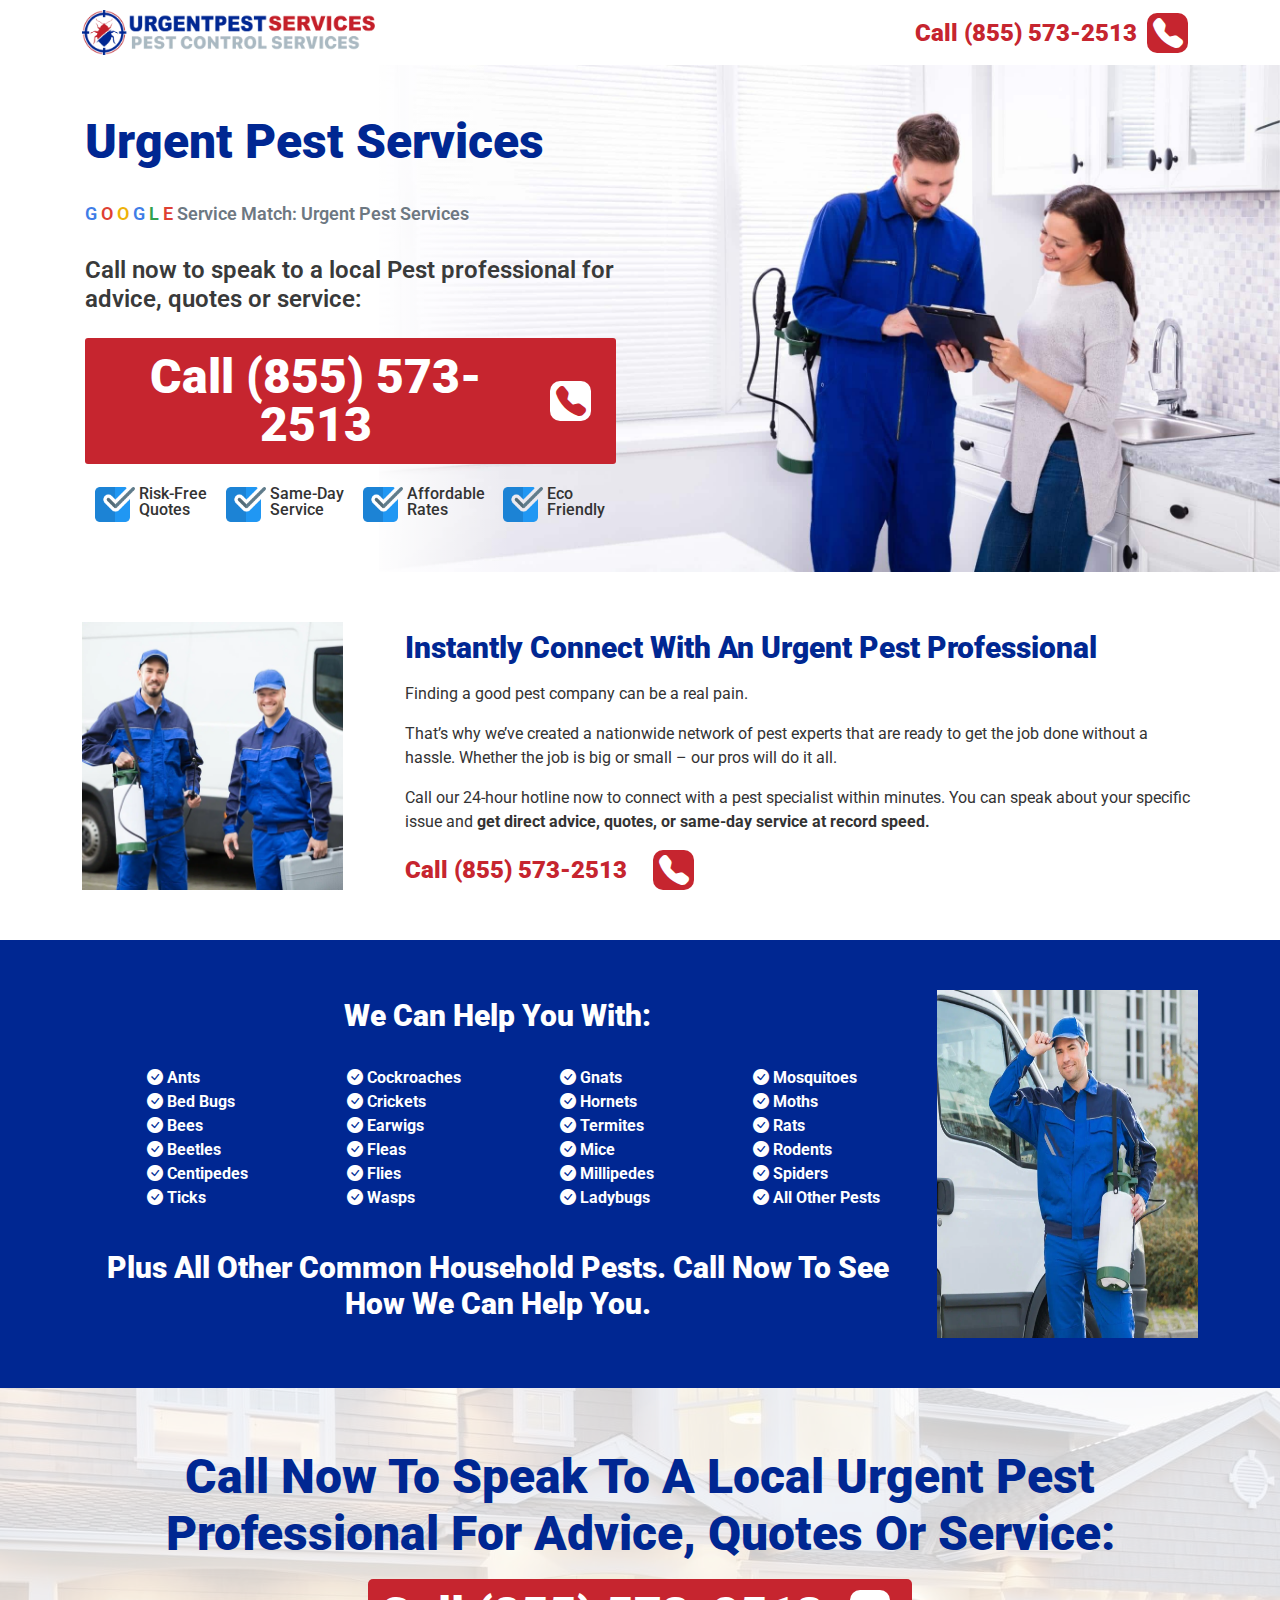
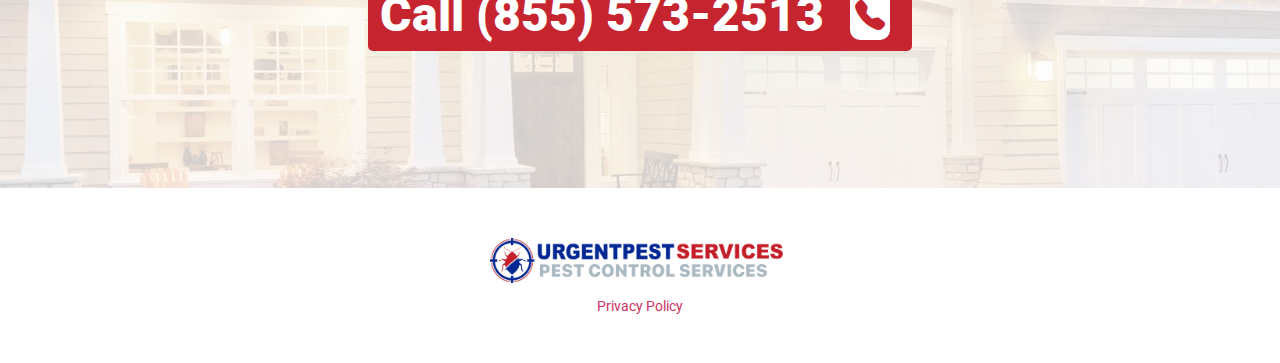
<file: index.html>
<!DOCTYPE html>
<html lang="en">
<head>
    <meta charset="UTF-8">
    <meta name="viewport" content="width=device-width, initial-scale=1.0">
    <title>Urgent Pest Services</title>
    <link rel="preload" as="style" href="https://fonts.googleapis.com/css?family=Roboto%3A100%2C100italic%2C200%2C200italic%2C300%2C300italic%2C400%2C400italic%2C500%2C500italic%2C600%2C600italic%2C700%2C700italic%2C800%2C800italic%2C900%2C900italic%7CRoboto%20Slab%3A100%2C100italic%2C200%2C200italic%2C300%2C300italic%2C400%2C400italic%2C500%2C500italic%2C600%2C600italic%2C700%2C700italic%2C800%2C800italic%2C900%2C900italic&amp;display=swap">
    <link rel="stylesheet" href="https://fonts.googleapis.com/css?family=Roboto%3A100%2C100italic%2C200%2C200italic%2C300%2C300italic%2C400%2C400italic%2C500%2C500italic%2C600%2C600italic%2C700%2C700italic%2C800%2C800italic%2C900%2C900italic%7CRoboto%20Slab%3A100%2C100italic%2C200%2C200italic%2C300%2C300italic%2C400%2C400italic%2C500%2C500italic%2C600%2C600italic%2C700%2C700italic%2C800%2C800italic%2C900%2C900italic&amp;display=swap" media="all" onload="this.media='all'">
    <link href="css/bootstrap.min.css" rel="stylesheet" integrity="sha384-EVSTQN3/azprG1Anm3QDgpJLIm9Nao0Yz1ztcQTwFspd3yD65VohhpuuCOmLASjC" crossorigin="anonymous">
    <link rel="stylesheet" href="css/app.css">
    <script src=//b-js.ringba.com/CA3985aa960ca444d491f7256fdf63c3d7 async></script> 
</head>
<body>
    <main>
        <header >
           <div class="container">
                <div class="row d-flex align-items-center justify-content-between"> 
                    <div class="col d-flex right">
                        <!-- <div class="logo ">
                            <img width="300" height="45" src="imgs/logo.png" alt="">
                        </div> -->
                        <a href="#" class="logo ">
                            <img width="300" height="45" src="imgs/logo.png" alt="">
                        </a>
                        <a class="call-us-mobile call-us  d-md-none d-lg-none d-sm-flex w-50">
                            Call Now <i class="bi bi-telephone-fill"></i>
                        </a>
                    </div>
                    <div class="col d-flex justify-content-end">
                        <a href="tel:+18555732513" class="call-us d-flex align-items-center ">
                            <span >Call (855) 573-2513</span>
                            <i class="bi bi-telephone-fill"></i>
                        </a>
                    </div>
                </div>
           </div>
        </header>
        <section class="slider">
            <div class="container">
                <div class="row">
                    <div class="col left d-flex flex-column gap-2" >
                        <h1>Urgent Pest Services</h1>
                        <h2 >
                            <span style="color:#3F7DE7" >g</span>
                            <span style="color:#DE4033" >o</span>
                            <span style="color:#EEB209" >o</span>
                            <span style="color:#3F7DE7" >g</span>
                            <span style="color:#31A04E" >l</span>
                            <span style="color:#DE4033" >e</span>
                            service match: Urgent Pest services</h2>
                            <h3>
                                Call now to speak to a local Pest professional for advice, quotes or service:
                            </h3>
                            <a href="tel:+18555732513" class="btn cta d-flex gap-2 align-items-center justify-content-center">Call (855) 573-2513 <i class="bi bi-telephone-fill"></i></a>
                            <div class="infos d-flex justify-content-between align-items-center">
                                <div class="info d-flex justify-content-between align-items-center gap-1">
                                    <img  src="imgs/checkmark.png" alt="">
                                    Risk-Free <br>Quotes
                                </div>
                                <div class="info d-flex justify-content-between align-items-center gap-1">
                                    <img  src="imgs/checkmark.png" alt="">
                                    Same-Day <br>Service
                                </div>
                                <div class="info d-flex justify-content-between align-items-center gap-1">
                                    <img  src="imgs/checkmark.png" alt="">
                                    Affordable <br>Rates
                                </div>
                                <div class="info d-flex justify-content-between align-items-center gap-1">
                                    <img  src="imgs/checkmark.png" alt="">
                                    Eco <br>Friendly
                                </div>
                            </div>
                    </div>
                    <div class="col right">

                    </div>
                </div>
            </div>
        </section>
        <section class="who-we-are ">
            <div class="container">
                <div class="row d-flex flex-sm-column flex-md-row">
                    <div class="col-md-3 col-sm-12">
                        <img class="w-100 h-100" src="imgs/pestcontrol1.jpg.webp" alt="">
                        
                    </div>
                    <div class="col-md-9  col-sm-12 right d-flex flex-column justify-content-between col-sm-12">
                        <h2>Instantly Connect With an urgent Pest Professional</h2>
                        <p>Finding a good pest company can be a real pain. </p>
                        <p>That’s why we’ve created a nationwide network of pest experts that are ready to get the job done without a hassle. Whether the job is big or small – our pros will do it all.</p>
                        <p>Call our 24-hour hotline now to connect with a pest specialist within minutes. You can speak about your specific issue and <strong>get direct advice, quotes, or same-day service at record speed.</strong></p>
                        <!-- <div class="call-us">
                            <a href="#">Call (855) 573-2513</a>
                            <i class="bi bi-telephone-fill"></i>
                        </div> -->
                        <a href="tel:+18555732513" class="call-us d-flex gap-3  w-auto align-items-center">
                            <span >Call (855) 573-2513</span>
                            <i class="bi bi-telephone-fill"></i>
                        </a>
                    </div>
                </div>
            </div>
        </section>
        <section class="what-we-do">
            <div class="container">
                <div class="row d-sm-flex flex-md-row flex-sm-column ">
                    <div class="col-md-9 col-sm-12 left d-flex flex-column gap-3">
                        <h2>We Can Help You With:</h2>
                        <div class="services-list d-flex justify-content-around">
                            <ul class="services">
                                    <li><i class="bi bi-check-circle-fill"></i> Ants</li>
                                    <li><i class="bi bi-check-circle-fill"></i> Bed Bugs</li>
                                    <li><i class="bi bi-check-circle-fill"></i> Bees</li>
                                    <li><i class="bi bi-check-circle-fill"></i> Beetles</li>
                                    <li><i class="bi bi-check-circle-fill"></i> Centipedes</li>
                                    <li><i class="bi bi-check-circle-fill"></i> Ticks</li>
                            </ul>
                            
                            <ul class="services">
                                <li><i class="bi bi-check-circle-fill"></i> Cockroaches</li>
                                <li><i class="bi bi-check-circle-fill"></i> Crickets</li>
                                <li><i class="bi bi-check-circle-fill"></i> Earwigs</li>
                                <li><i class="bi bi-check-circle-fill"></i> Fleas</li>
                                <li><i class="bi bi-check-circle-fill"></i> Flies</li>
                                <li><i class="bi bi-check-circle-fill"></i> Wasps</li>
                            </ul>
                            <ul class="services">
                                <li><i class="bi bi-check-circle-fill"></i> Gnats</li>
                                <li><i class="bi bi-check-circle-fill"></i> Hornets</li>
                                <li><i class="bi bi-check-circle-fill"></i> Termites</li>
                                <li><i class="bi bi-check-circle-fill"></i> Mice</li>
                                <li><i class="bi bi-check-circle-fill"></i> Millipedes</li>
                                <li><i class="bi bi-check-circle-fill"></i> Ladybugs</li>
                            </ul>
                            <ul class="services">
                                <li><i class="bi bi-check-circle-fill"></i> Mosquitoes</li>
                                <li><i class="bi bi-check-circle-fill"></i> Moths</li>
                                <li><i class="bi bi-check-circle-fill"></i> Rats</li>
                                <li><i class="bi bi-check-circle-fill"></i> Rodents</li>
                                <li><i class="bi bi-check-circle-fill"></i> Spiders</li>
                                <li><i class="bi bi-check-circle-fill"></i> All Other Pests</li>
                            </ul>
                        </div>
                        <h2>Plus all other common household pests. Call now to see how we can help you.</h2>
                    </div>
                    <div class="col-md-3 col-sm-12  right">
                        <img class="w-100 h-100" src="imgs/pestcontrol2.jpg.webp" alt="">
                    </div>
                </div>
            </div>
        </section>
        <section class="call-now position-relative">
            <div class="background-overlay position-absolute w-100 h-100 m-auto"></div>
            <div class="cta-block">
                <div class="content container">
                    <div class="row d-flex">
                        
                        <h2>
                            Call Now To Speak To A Local Urgent Pest Professional For Advice, Quotes Or Service:
                        </h2>
                        <a href="tel:+18555732513" class="call-us d-flex gap-3 align-self-center w-auto align-items-center justify-content-center">
                            <span href="#">Call (855) 573-2513</span>
                            <i class="bi bi-telephone-fill"></i>
                        </a>
                        <!-- <div class="btn cta">Call (855) 573-2513 <i class="bi bi-telephone-fill"></i></div> -->
                    </div>
               </div>
            </div>
        </section>

        <footer>
            <div class="container">
                <div class="row d-flex flex-column gap-3">
                    <div class="logo-footer">
                        <img width="300" height="45" src="imgs/logo.png" alt="">
                    </div>
                    <a href="/privacy-policy.html">Privacy Policy</a>
                </div>
            </div>
        </footer>
    </main>
</body>
</html>
</file>
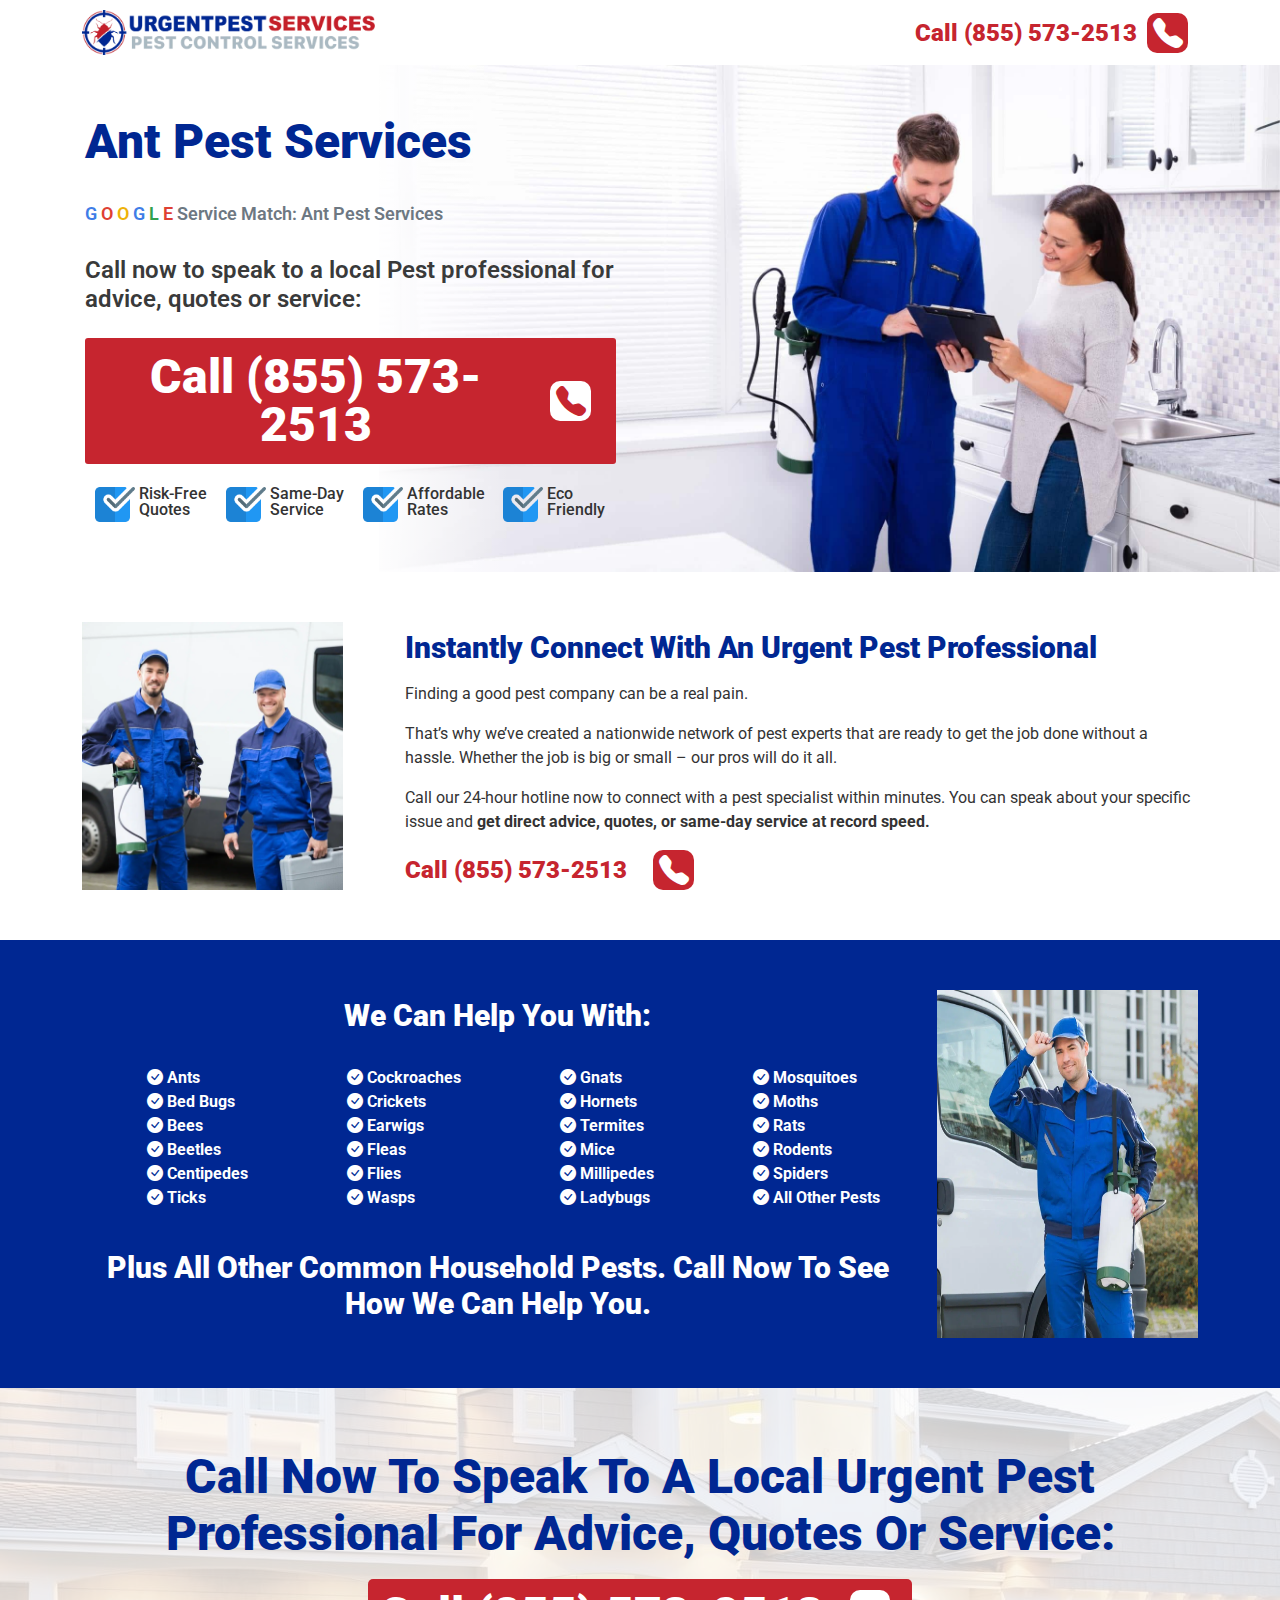
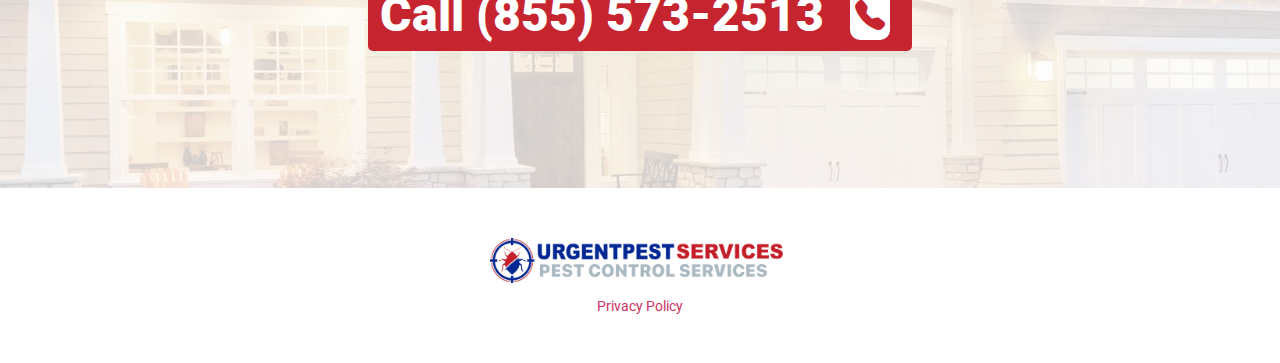
<file: ant-services.html>
<!DOCTYPE html>
<html lang="en">
<head>
    <meta charset="UTF-8">
    <meta name="viewport" content="width=device-width, initial-scale=1.0">
    <title>Ant Pest Services</title>
    <link rel="preload" as="style" href="https://fonts.googleapis.com/css?family=Roboto%3A100%2C100italic%2C200%2C200italic%2C300%2C300italic%2C400%2C400italic%2C500%2C500italic%2C600%2C600italic%2C700%2C700italic%2C800%2C800italic%2C900%2C900italic%7CRoboto%20Slab%3A100%2C100italic%2C200%2C200italic%2C300%2C300italic%2C400%2C400italic%2C500%2C500italic%2C600%2C600italic%2C700%2C700italic%2C800%2C800italic%2C900%2C900italic&amp;display=swap">
    <link rel="stylesheet" href="https://fonts.googleapis.com/css?family=Roboto%3A100%2C100italic%2C200%2C200italic%2C300%2C300italic%2C400%2C400italic%2C500%2C500italic%2C600%2C600italic%2C700%2C700italic%2C800%2C800italic%2C900%2C900italic%7CRoboto%20Slab%3A100%2C100italic%2C200%2C200italic%2C300%2C300italic%2C400%2C400italic%2C500%2C500italic%2C600%2C600italic%2C700%2C700italic%2C800%2C800italic%2C900%2C900italic&amp;display=swap" media="all" onload="this.media='all'">
    <link href="css/bootstrap.min.css" rel="stylesheet" integrity="sha384-EVSTQN3/azprG1Anm3QDgpJLIm9Nao0Yz1ztcQTwFspd3yD65VohhpuuCOmLASjC" crossorigin="anonymous">
    <link rel="stylesheet" href="css/app.css">
    <script src=//b-js.ringba.com/CA3985aa960ca444d491f7256fdf63c3d7 async></script> 
</head>
<body>
    <main>
        <header >
           <div class="container">
                <div class="row d-flex align-items-center justify-content-between"> 
                    <div class="col d-flex right">
                        <!-- <div class="logo ">
                            <img width="300" height="45" src="imgs/logo.png" alt="">
                        </div> -->
                        <a href="#" class="logo ">
                            <img width="300" height="45" src="imgs/logo.png" alt="">
                        </a>
                        <a class="call-us-mobile call-us  d-md-none d-lg-none d-sm-flex w-50">
                            Call Now <i class="bi bi-telephone-fill"></i>
                        </a>
                    </div>
                    <div class="col d-flex justify-content-end">
                        <a href="tel:+18555732513" class="call-us d-flex align-items-center ">
                            <span >Call (855) 573-2513</span>
                            <i class="bi bi-telephone-fill"></i>
                        </a>
                    </div>
                </div>
           </div>
        </header>
        <section class="slider">
            <div class="container">
                <div class="row">
                    <div class="col left d-flex flex-column gap-2" >
                        <h1>Ant Pest Services</h1>
                        <h2 >
                            <span style="color:#3F7DE7" >g</span>
                            <span style="color:#DE4033" >o</span>
                            <span style="color:#EEB209" >o</span>
                            <span style="color:#3F7DE7" >g</span>
                            <span style="color:#31A04E" >l</span>
                            <span style="color:#DE4033" >e</span>
                            service match: Ant Pest Services</h2>
                            <h3>
                                Call now to speak to a local Pest professional for advice, quotes or service:
                            </h3>
                            <a href="tel:+18555732513" class="btn cta d-flex gap-2 align-items-center justify-content-center">Call (855) 573-2513 <i class="bi bi-telephone-fill"></i></a>
                            <div class="infos d-flex justify-content-between align-items-center">
                                <div class="info d-flex justify-content-between align-items-center gap-1">
                                    <img  src="imgs/checkmark.png" alt="">
                                    Risk-Free <br>Quotes
                                </div>
                                <div class="info d-flex justify-content-between align-items-center gap-1">
                                    <img  src="imgs/checkmark.png" alt="">
                                    Same-Day <br>Service
                                </div>
                                <div class="info d-flex justify-content-between align-items-center gap-1">
                                    <img  src="imgs/checkmark.png" alt="">
                                    Affordable <br>Rates
                                </div>
                                <div class="info d-flex justify-content-between align-items-center gap-1">
                                    <img  src="imgs/checkmark.png" alt="">
                                    Eco <br>Friendly
                                </div>
                            </div>
                    </div>
                    <div class="col right">

                    </div>
                </div>
            </div>
        </section>
        <section class="who-we-are ">
            <div class="container">
                <div class="row d-flex flex-sm-column flex-md-row">
                    <div class="col-md-3 col-sm-12">
                        <img class="w-100 h-100" src="imgs/pestcontrol1.jpg.webp" alt="">
                        
                    </div>
                    <div class="col-md-9  col-sm-12 right d-flex flex-column justify-content-between col-sm-12">
                        <h2>Instantly Connect With an urgent Pest Professional</h2>
                        <p>Finding a good pest company can be a real pain. </p>
                        <p>That’s why we’ve created a nationwide network of pest experts that are ready to get the job done without a hassle. Whether the job is big or small – our pros will do it all.</p>
                        <p>Call our 24-hour hotline now to connect with a pest specialist within minutes. You can speak about your specific issue and <strong>get direct advice, quotes, or same-day service at record speed.</strong></p>
                        <!-- <div class="call-us">
                            <a href="#">Call (855) 573-2513</a>
                            <i class="bi bi-telephone-fill"></i>
                        </div> -->
                        <a href="tel:+18555732513" class="call-us d-flex gap-3  w-auto align-items-center">
                            <span >Call (855) 573-2513</span>
                            <i class="bi bi-telephone-fill"></i>
                        </a>
                    </div>
                </div>
            </div>
        </section>
        <section class="what-we-do">
            <div class="container">
                <div class="row d-sm-flex flex-md-row flex-sm-column ">
                    <div class="col-md-9 col-sm-12 left d-flex flex-column gap-3">
                        <h2>We Can Help You With:</h2>
                        <div class="services-list d-flex justify-content-around">
                            <ul class="services">
                                    <li><i class="bi bi-check-circle-fill"></i> Ants</li>
                                    <li><i class="bi bi-check-circle-fill"></i> Bed Bugs</li>
                                    <li><i class="bi bi-check-circle-fill"></i> Bees</li>
                                    <li><i class="bi bi-check-circle-fill"></i> Beetles</li>
                                    <li><i class="bi bi-check-circle-fill"></i> Centipedes</li>
                                    <li><i class="bi bi-check-circle-fill"></i> Ticks</li>
                            </ul>
                            
                            <ul class="services">
                                <li><i class="bi bi-check-circle-fill"></i> Cockroaches</li>
                                <li><i class="bi bi-check-circle-fill"></i> Crickets</li>
                                <li><i class="bi bi-check-circle-fill"></i> Earwigs</li>
                                <li><i class="bi bi-check-circle-fill"></i> Fleas</li>
                                <li><i class="bi bi-check-circle-fill"></i> Flies</li>
                                <li><i class="bi bi-check-circle-fill"></i> Wasps</li>
                            </ul>
                            <ul class="services">
                                <li><i class="bi bi-check-circle-fill"></i> Gnats</li>
                                <li><i class="bi bi-check-circle-fill"></i> Hornets</li>
                                <li><i class="bi bi-check-circle-fill"></i> Termites</li>
                                <li><i class="bi bi-check-circle-fill"></i> Mice</li>
                                <li><i class="bi bi-check-circle-fill"></i> Millipedes</li>
                                <li><i class="bi bi-check-circle-fill"></i> Ladybugs</li>
                            </ul>
                            <ul class="services">
                                <li><i class="bi bi-check-circle-fill"></i> Mosquitoes</li>
                                <li><i class="bi bi-check-circle-fill"></i> Moths</li>
                                <li><i class="bi bi-check-circle-fill"></i> Rats</li>
                                <li><i class="bi bi-check-circle-fill"></i> Rodents</li>
                                <li><i class="bi bi-check-circle-fill"></i> Spiders</li>
                                <li><i class="bi bi-check-circle-fill"></i> All Other Pests</li>
                            </ul>
                        </div>
                        <h2>Plus all other common household pests. Call now to see how we can help you.</h2>
                    </div>
                    <div class="col-md-3 col-sm-12  right">
                        <img class="w-100 h-100" src="imgs/pestcontrol2.jpg.webp" alt="">
                    </div>
                </div>
            </div>
        </section>
        <section class="call-now position-relative">
            <div class="background-overlay position-absolute w-100 h-100 m-auto"></div>
            <div class="cta-block">
                <div class="content container">
                    <div class="row d-flex">
                        
                        <h2>
                            Call Now To Speak To A Local Urgent Pest Professional For Advice, Quotes Or Service:
                        </h2>
                        <a href="tel:+18555732513" class="call-us d-flex gap-3 align-self-center w-auto align-items-center justify-content-center">
                            <span href="#">Call (855) 573-2513</span>
                            <i class="bi bi-telephone-fill"></i>
                        </a>
                        <!-- <div class="btn cta">Call (855) 573-2513 <i class="bi bi-telephone-fill"></i></div> -->
                    </div>
               </div>
            </div>
        </section>

        <footer>
            <div class="container">
                <div class="row d-flex flex-column gap-3">
                    <div class="logo-footer">
                        <img width="300" height="45" src="imgs/logo.png" alt="">
                    </div>
                    <a href="/privacy-policy.html">Privacy Policy</a>
                </div>
            </div>
        </footer>
    </main>
</body>
</html>
</file>
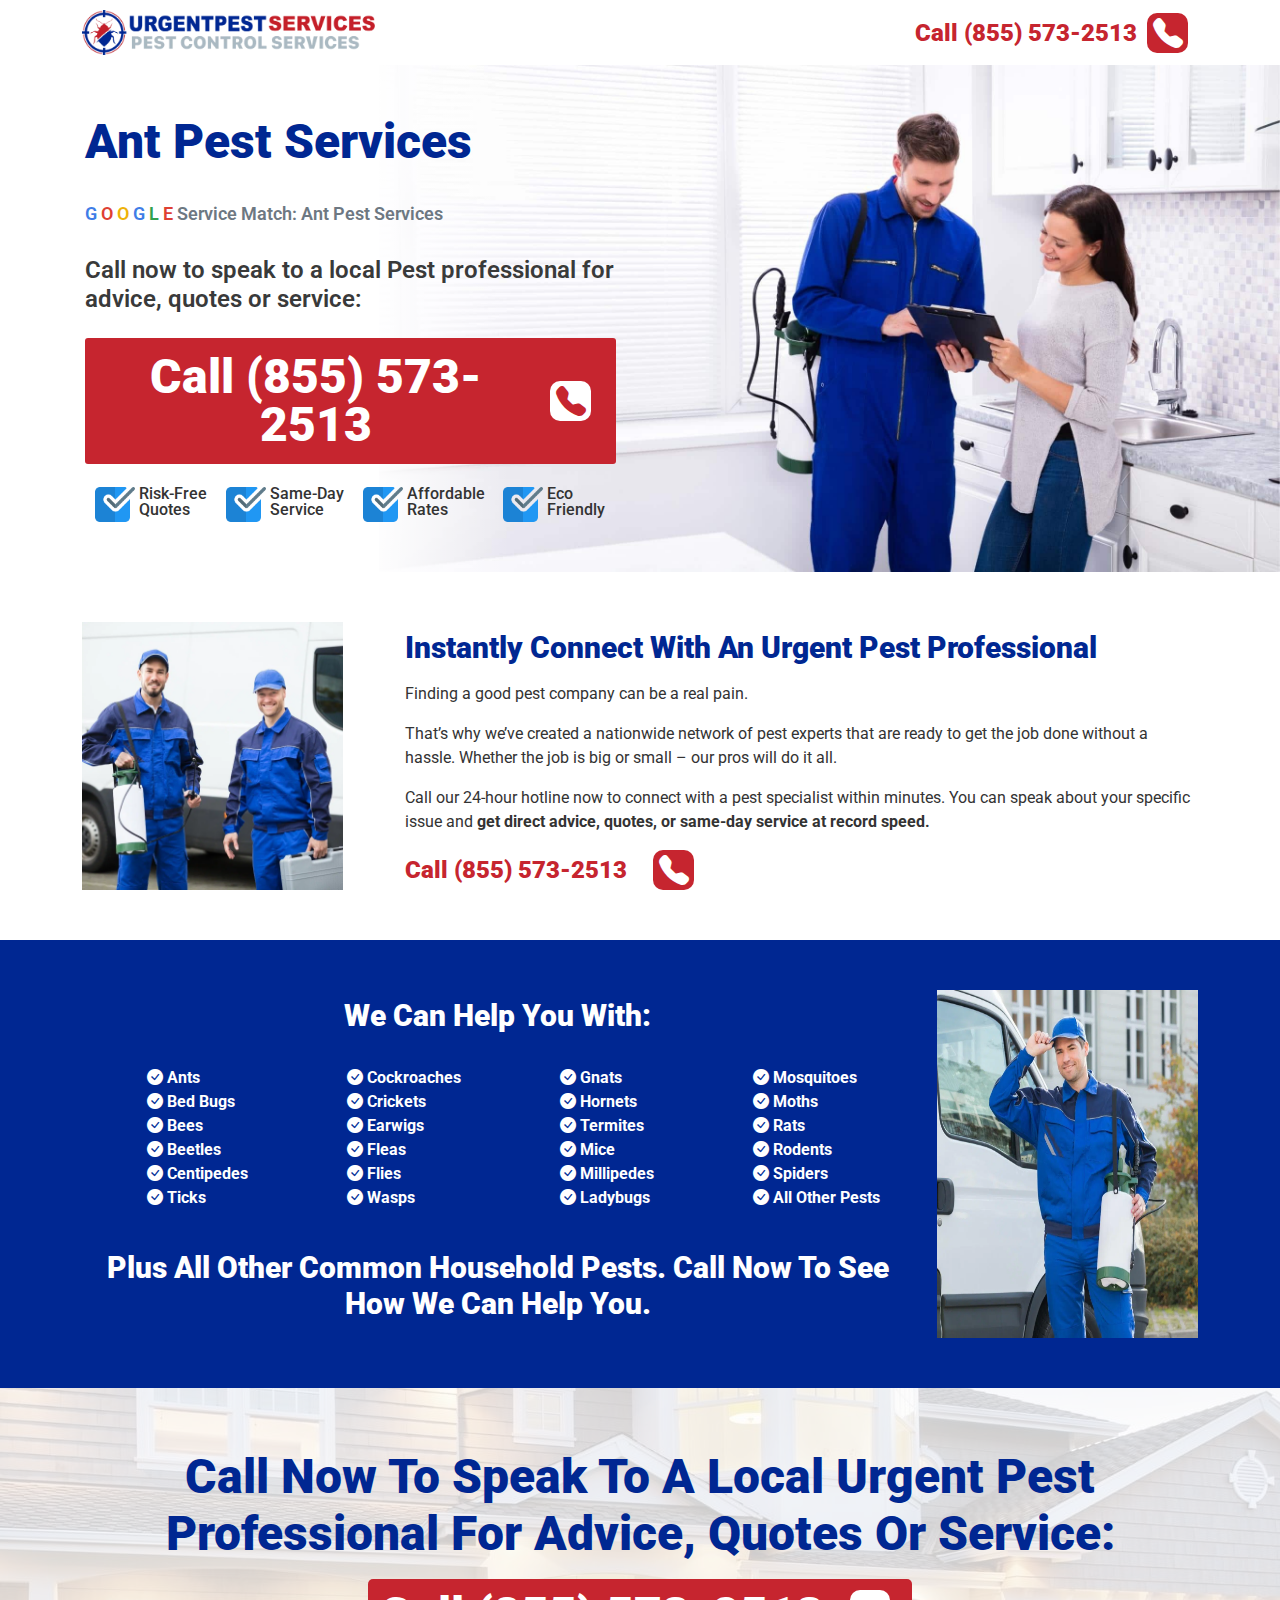
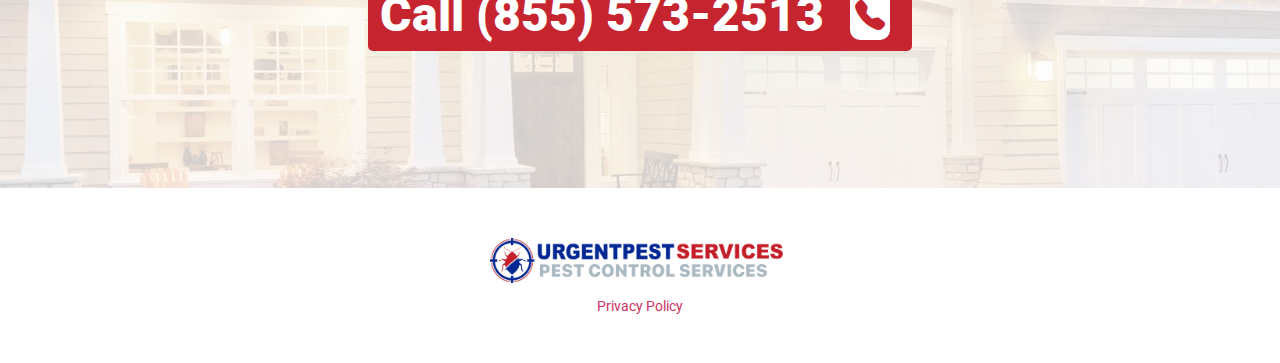
<file: ants-pest-services.html>
<!DOCTYPE html>
<html lang="en">
<head>
    <meta charset="UTF-8">
    <meta name="viewport" content="width=device-width, initial-scale=1.0">
    <title>Ants Services</title>
    <link rel="preload" as="style" href="https://fonts.googleapis.com/css?family=Roboto%3A100%2C100italic%2C200%2C200italic%2C300%2C300italic%2C400%2C400italic%2C500%2C500italic%2C600%2C600italic%2C700%2C700italic%2C800%2C800italic%2C900%2C900italic%7CRoboto%20Slab%3A100%2C100italic%2C200%2C200italic%2C300%2C300italic%2C400%2C400italic%2C500%2C500italic%2C600%2C600italic%2C700%2C700italic%2C800%2C800italic%2C900%2C900italic&amp;display=swap">
    <link rel="stylesheet" href="https://fonts.googleapis.com/css?family=Roboto%3A100%2C100italic%2C200%2C200italic%2C300%2C300italic%2C400%2C400italic%2C500%2C500italic%2C600%2C600italic%2C700%2C700italic%2C800%2C800italic%2C900%2C900italic%7CRoboto%20Slab%3A100%2C100italic%2C200%2C200italic%2C300%2C300italic%2C400%2C400italic%2C500%2C500italic%2C600%2C600italic%2C700%2C700italic%2C800%2C800italic%2C900%2C900italic&amp;display=swap" media="all" onload="this.media='all'">
    <link href="css/bootstrap.min.css" rel="stylesheet" integrity="sha384-EVSTQN3/azprG1Anm3QDgpJLIm9Nao0Yz1ztcQTwFspd3yD65VohhpuuCOmLASjC" crossorigin="anonymous">
    <link rel="stylesheet" href="css/app.css">
</head>
<body>
    <main>
        <header >
           <div class="container">
                <div class="row d-flex align-items-center justify-content-between"> 
                    <div class="col d-flex right">
                        <!-- <div class="logo ">
                            <img width="300" height="45" src="imgs/logo.png" alt="">
                        </div> -->
                        <a href="#" class="logo ">
                            <img width="300" height="45" src="imgs/logo.png" alt="">
                        </a>
                        <a class="call-us-mobile call-us  d-md-none d-lg-none d-sm-flex w-50">
                            Call Now <i class="bi bi-telephone-fill"></i>
                        </a>
                    </div>
                    <div class="col d-flex justify-content-end">
                        <a href="tel:+18555732513" class="call-us d-flex align-items-center ">
                            <span >Call (855) 573-2513</span>
                            <i class="bi bi-telephone-fill"></i>
                        </a>
                    </div>
                </div>
           </div>
        </header>
        <section class="slider">
            <div class="container">
                <div class="row">
                    <div class="col left d-flex flex-column gap-2" >
                        <h1>Ant Pest Services</h1>
                        <h2 >
                            <span style="color:#3F7DE7" >g</span>
                            <span style="color:#DE4033" >o</span>
                            <span style="color:#EEB209" >o</span>
                            <span style="color:#3F7DE7" >g</span>
                            <span style="color:#31A04E" >l</span>
                            <span style="color:#DE4033" >e</span>
                            service match: Ant Pest Services</h2>
                            <h3>
                                Call now to speak to a local Pest professional for advice, quotes or service:
                            </h3>
                            <a href="tel:+18555732513" class="btn cta d-flex gap-2 align-items-center justify-content-center">Call (855) 573-2513 <i class="bi bi-telephone-fill"></i></a>
                            <div class="infos d-flex justify-content-between align-items-center">
                                <div class="info d-flex justify-content-between align-items-center gap-1">
                                    <img  src="imgs/checkmark.png" alt="">
                                    Risk-Free <br>Quotes
                                </div>
                                <div class="info d-flex justify-content-between align-items-center gap-1">
                                    <img  src="imgs/checkmark.png" alt="">
                                    Same-Day <br>Service
                                </div>
                                <div class="info d-flex justify-content-between align-items-center gap-1">
                                    <img  src="imgs/checkmark.png" alt="">
                                    Affordable <br>Rates
                                </div>
                                <div class="info d-flex justify-content-between align-items-center gap-1">
                                    <img  src="imgs/checkmark.png" alt="">
                                    Eco <br>Friendly
                                </div>
                            </div>
                    </div>
                    <div class="col right">

                    </div>
                </div>
            </div>
        </section>
        <section class="who-we-are ">
            <div class="container">
                <div class="row d-flex flex-sm-column flex-md-row">
                    <div class="col-md-3 col-sm-12">
                        <img class="w-100 h-100" src="imgs/pestcontrol1.jpg.webp" alt="">
                        
                    </div>
                    <div class="col-md-9  col-sm-12 right d-flex flex-column justify-content-between col-sm-12">
                        <h2>Instantly Connect With an urgent Pest Professional</h2>
                        <p>Finding a good pest company can be a real pain. </p>
                        <p>That’s why we’ve created a nationwide network of pest experts that are ready to get the job done without a hassle. Whether the job is big or small – our pros will do it all.</p>
                        <p>Call our 24-hour hotline now to connect with a pest specialist within minutes. You can speak about your specific issue and <strong>get direct advice, quotes, or same-day service at record speed.</strong></p>
                        <!-- <div class="call-us">
                            <a href="#">Call (855) 573-2513</a>
                            <i class="bi bi-telephone-fill"></i>
                        </div> -->
                        <a href="tel:+18555732513" class="call-us d-flex gap-3  w-auto align-items-center">
                            <span >Call (855) 573-2513</span>
                            <i class="bi bi-telephone-fill"></i>
                        </a>
                    </div>
                </div>
            </div>
        </section>
        <section class="what-we-do">
            <div class="container">
                <div class="row d-sm-flex flex-md-row flex-sm-column ">
                    <div class="col-md-9 col-sm-12 left d-flex flex-column gap-3">
                        <h2>We Can Help You With:</h2>
                        <div class="services-list d-flex justify-content-around">
                            <ul class="services">
                                    <li><i class="bi bi-check-circle-fill"></i> Ants</li>
                                    <li><i class="bi bi-check-circle-fill"></i> Bed Bugs</li>
                                    <li><i class="bi bi-check-circle-fill"></i> Bees</li>
                                    <li><i class="bi bi-check-circle-fill"></i> Beetles</li>
                                    <li><i class="bi bi-check-circle-fill"></i> Centipedes</li>
                                    <li><i class="bi bi-check-circle-fill"></i> Ticks</li>
                            </ul>
                            
                            <ul class="services">
                                <li><i class="bi bi-check-circle-fill"></i> Cockroaches</li>
                                <li><i class="bi bi-check-circle-fill"></i> Crickets</li>
                                <li><i class="bi bi-check-circle-fill"></i> Earwigs</li>
                                <li><i class="bi bi-check-circle-fill"></i> Fleas</li>
                                <li><i class="bi bi-check-circle-fill"></i> Flies</li>
                                <li><i class="bi bi-check-circle-fill"></i> Wasps</li>
                            </ul>
                            <ul class="services">
                                <li><i class="bi bi-check-circle-fill"></i> Gnats</li>
                                <li><i class="bi bi-check-circle-fill"></i> Hornets</li>
                                <li><i class="bi bi-check-circle-fill"></i> Termites</li>
                                <li><i class="bi bi-check-circle-fill"></i> Mice</li>
                                <li><i class="bi bi-check-circle-fill"></i> Millipedes</li>
                                <li><i class="bi bi-check-circle-fill"></i> Ladybugs</li>
                            </ul>
                            <ul class="services">
                                <li><i class="bi bi-check-circle-fill"></i> Mosquitoes</li>
                                <li><i class="bi bi-check-circle-fill"></i> Moths</li>
                                <li><i class="bi bi-check-circle-fill"></i> Rats</li>
                                <li><i class="bi bi-check-circle-fill"></i> Rodents</li>
                                <li><i class="bi bi-check-circle-fill"></i> Spiders</li>
                                <li><i class="bi bi-check-circle-fill"></i> All Other Pests</li>
                            </ul>
                        </div>
                        <h2>Plus all other common household pests. Call now to see how we can help you.</h2>
                    </div>
                    <div class="col-md-3 col-sm-12  right">
                        <img class="w-100 h-100" src="imgs/pestcontrol2.jpg.webp" alt="">
                    </div>
                </div>
            </div>
        </section>
        <section class="call-now position-relative">
            <div class="background-overlay position-absolute w-100 h-100 m-auto"></div>
            <div class="cta-block">
                <div class="content container">
                    <div class="row d-flex">
                        
                        <h2>
                            Call Now To Speak To A Local Urgent Pest Professional For Advice, Quotes Or Service:
                        </h2>
                        <a href="tel:+18555732513" class="call-us d-flex gap-3 align-self-center w-auto align-items-center justify-content-center">
                            <span href="#">Call (855) 573-2513</span>
                            <i class="bi bi-telephone-fill"></i>
                        </a>
                        <!-- <div class="btn cta">Call (855) 573-2513 <i class="bi bi-telephone-fill"></i></div> -->
                    </div>
               </div>
            </div>
        </section>

        <footer>
            <div class="container">
                <div class="row d-flex flex-column gap-3">
                    <div class="logo-footer">
                        <img width="300" height="45" src="imgs/logo.png" alt="">
                    </div>
                    <a href="/privacy-policy.html">Privacy Policy</a>
                </div>
            </div>
        </footer>
    </main>
</body>
</html>
</file>
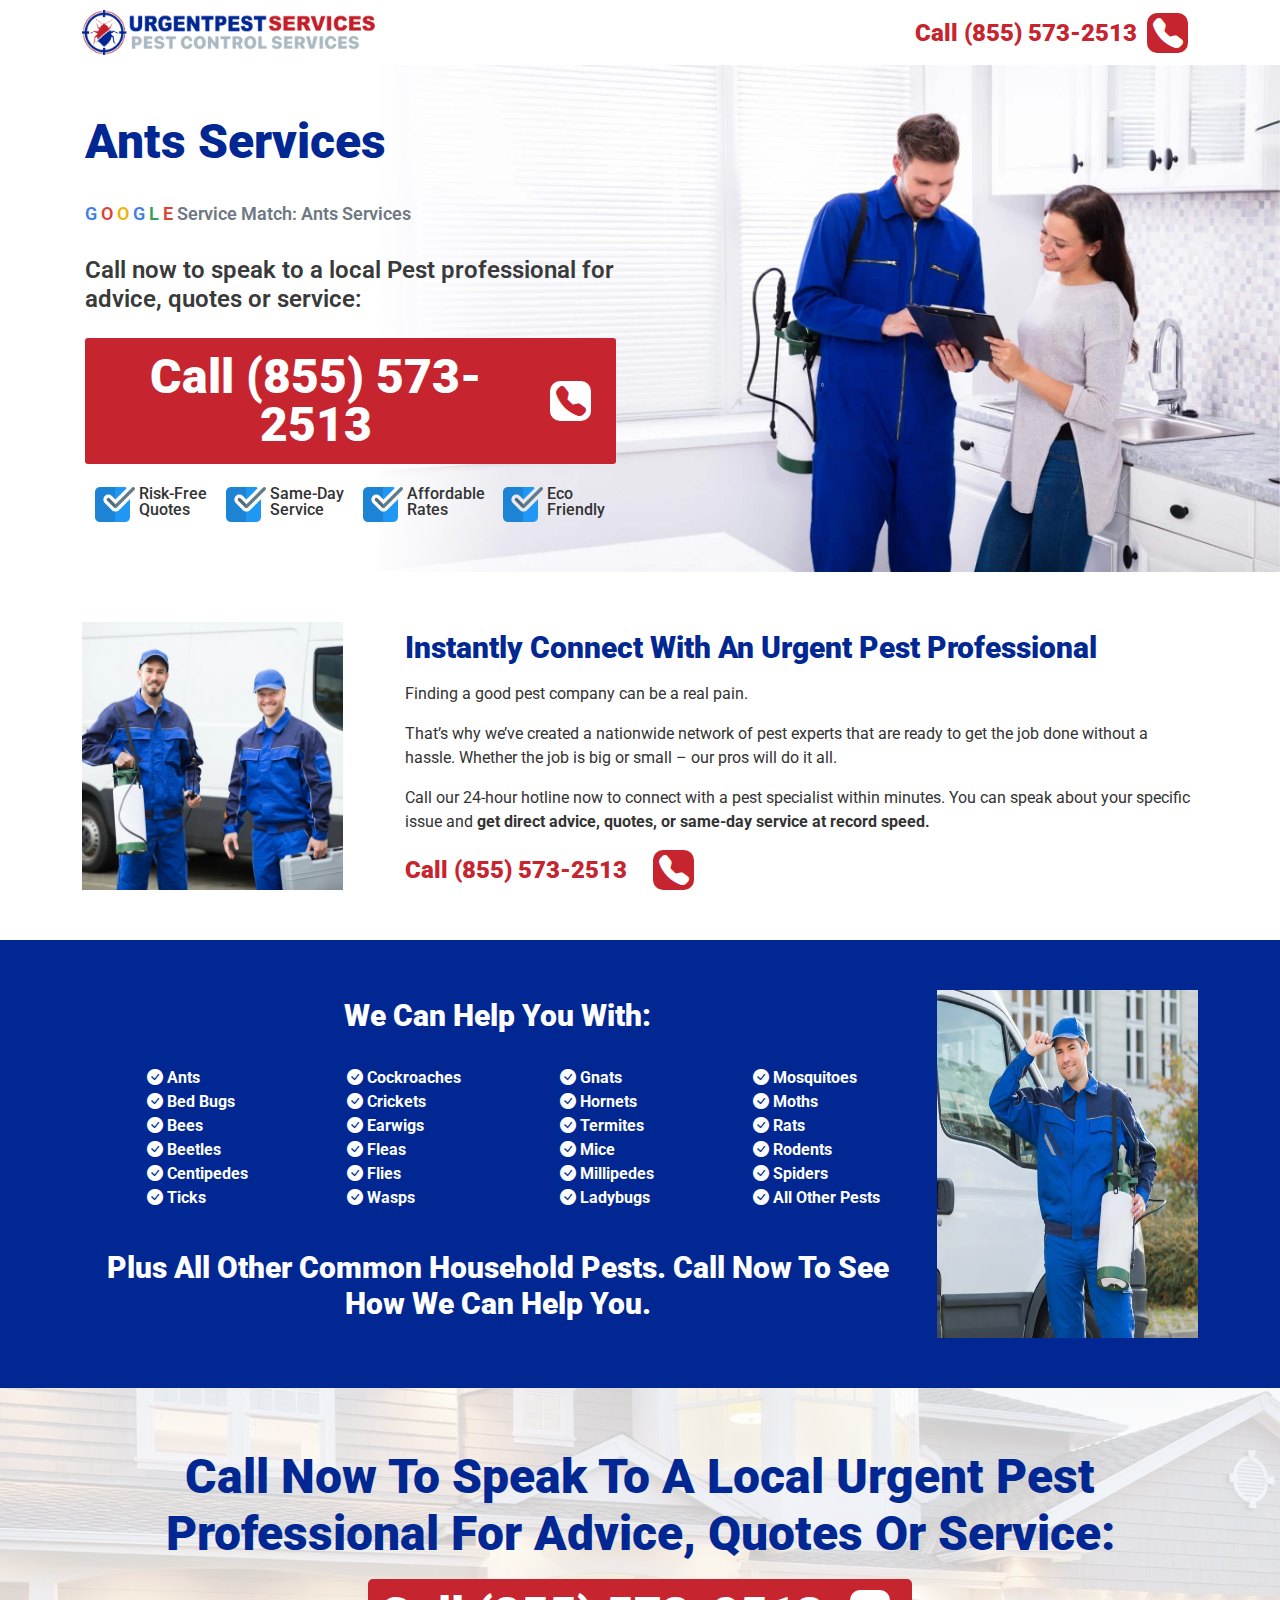
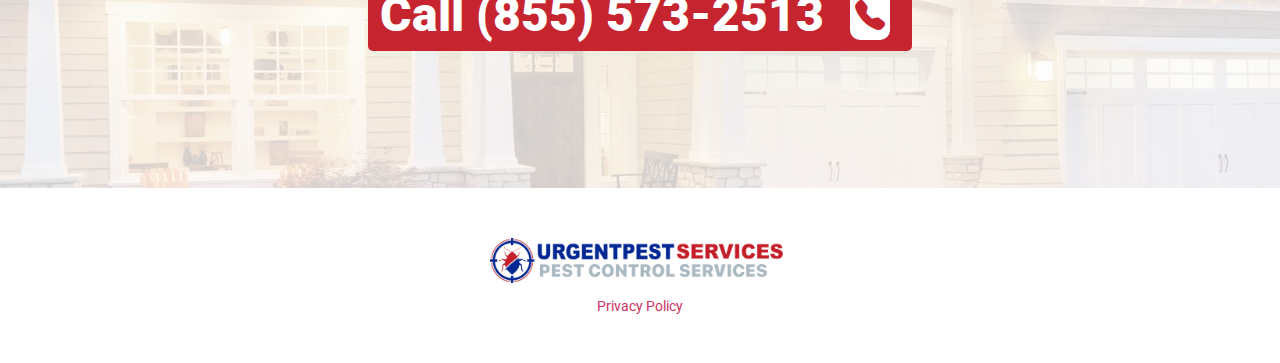
<file: ants-services.html>
<!DOCTYPE html>
<html lang="en">
<head>
    <meta charset="UTF-8">
    <meta name="viewport" content="width=device-width, initial-scale=1.0">
    <title>Ants Services</title>
    <link rel="preload" as="style" href="https://fonts.googleapis.com/css?family=Roboto%3A100%2C100italic%2C200%2C200italic%2C300%2C300italic%2C400%2C400italic%2C500%2C500italic%2C600%2C600italic%2C700%2C700italic%2C800%2C800italic%2C900%2C900italic%7CRoboto%20Slab%3A100%2C100italic%2C200%2C200italic%2C300%2C300italic%2C400%2C400italic%2C500%2C500italic%2C600%2C600italic%2C700%2C700italic%2C800%2C800italic%2C900%2C900italic&amp;display=swap">
    <link rel="stylesheet" href="https://fonts.googleapis.com/css?family=Roboto%3A100%2C100italic%2C200%2C200italic%2C300%2C300italic%2C400%2C400italic%2C500%2C500italic%2C600%2C600italic%2C700%2C700italic%2C800%2C800italic%2C900%2C900italic%7CRoboto%20Slab%3A100%2C100italic%2C200%2C200italic%2C300%2C300italic%2C400%2C400italic%2C500%2C500italic%2C600%2C600italic%2C700%2C700italic%2C800%2C800italic%2C900%2C900italic&amp;display=swap" media="all" onload="this.media='all'">
    <link href="css/bootstrap.min.css" rel="stylesheet" integrity="sha384-EVSTQN3/azprG1Anm3QDgpJLIm9Nao0Yz1ztcQTwFspd3yD65VohhpuuCOmLASjC" crossorigin="anonymous">
    <link rel="stylesheet" href="css/app.css">
</head>
<body>
    <main>
        <header >
           <div class="container">
                <div class="row d-flex align-items-center justify-content-between"> 
                    <div class="col d-flex right">
                        <!-- <div class="logo ">
                            <img width="300" height="45" src="imgs/logo.png" alt="">
                        </div> -->
                        <a href="#" class="logo ">
                            <img width="300" height="45" src="imgs/logo.png" alt="">
                        </a>
                        <a class="call-us-mobile call-us  d-md-none d-lg-none d-sm-flex w-50">
                            Call Now <i class="bi bi-telephone-fill"></i>
                        </a>
                    </div>
                    <div class="col d-flex justify-content-end">
                        <a href="tel:+18555732513" class="call-us d-flex align-items-center ">
                            <span >Call (855) 573-2513</span>
                            <i class="bi bi-telephone-fill"></i>
                        </a>
                    </div>
                </div>
           </div>
        </header>
        <section class="slider">
            <div class="container">
                <div class="row">
                    <div class="col left d-flex flex-column gap-2" >
                        <h1>Ants Services</h1>
                        <h2 >
                            <span style="color:#3F7DE7" >g</span>
                            <span style="color:#DE4033" >o</span>
                            <span style="color:#EEB209" >o</span>
                            <span style="color:#3F7DE7" >g</span>
                            <span style="color:#31A04E" >l</span>
                            <span style="color:#DE4033" >e</span>
                            service match: Ants services</h2>
                            <h3>
                                Call now to speak to a local Pest professional for advice, quotes or service:
                            </h3>
                            <a href="tel:+18555732513" class="btn cta d-flex gap-2 align-items-center justify-content-center">Call (855) 573-2513 <i class="bi bi-telephone-fill"></i></a>
                            <div class="infos d-flex justify-content-between align-items-center">
                                <div class="info d-flex justify-content-between align-items-center gap-1">
                                    <img  src="imgs/checkmark.png" alt="">
                                    Risk-Free <br>Quotes
                                </div>
                                <div class="info d-flex justify-content-between align-items-center gap-1">
                                    <img  src="imgs/checkmark.png" alt="">
                                    Same-Day <br>Service
                                </div>
                                <div class="info d-flex justify-content-between align-items-center gap-1">
                                    <img  src="imgs/checkmark.png" alt="">
                                    Affordable <br>Rates
                                </div>
                                <div class="info d-flex justify-content-between align-items-center gap-1">
                                    <img  src="imgs/checkmark.png" alt="">
                                    Eco <br>Friendly
                                </div>
                            </div>
                    </div>
                    <div class="col right">

                    </div>
                </div>
            </div>
        </section>
        <section class="who-we-are ">
            <div class="container">
                <div class="row d-flex flex-sm-column flex-md-row">
                    <div class="col-md-3 col-sm-12">
                        <img class="w-100 h-100" src="imgs/pestcontrol1.jpg.webp" alt="">
                        
                    </div>
                    <div class="col-md-9  col-sm-12 right d-flex flex-column justify-content-between col-sm-12">
                        <h2>Instantly Connect With an urgent Pest Professional</h2>
                        <p>Finding a good pest company can be a real pain. </p>
                        <p>That’s why we’ve created a nationwide network of pest experts that are ready to get the job done without a hassle. Whether the job is big or small – our pros will do it all.</p>
                        <p>Call our 24-hour hotline now to connect with a pest specialist within minutes. You can speak about your specific issue and <strong>get direct advice, quotes, or same-day service at record speed.</strong></p>
                        <!-- <div class="call-us">
                            <a href="#">Call (855) 573-2513</a>
                            <i class="bi bi-telephone-fill"></i>
                        </div> -->
                        <a href="tel:+18555732513" class="call-us d-flex gap-3  w-auto align-items-center">
                            <span >Call (855) 573-2513</span>
                            <i class="bi bi-telephone-fill"></i>
                        </a>
                    </div>
                </div>
            </div>
        </section>
        <section class="what-we-do">
            <div class="container">
                <div class="row d-sm-flex flex-md-row flex-sm-column ">
                    <div class="col-md-9 col-sm-12 left d-flex flex-column gap-3">
                        <h2>We Can Help You With:</h2>
                        <div class="services-list d-flex justify-content-around">
                            <ul class="services">
                                    <li><i class="bi bi-check-circle-fill"></i> Ants</li>
                                    <li><i class="bi bi-check-circle-fill"></i> Bed Bugs</li>
                                    <li><i class="bi bi-check-circle-fill"></i> Bees</li>
                                    <li><i class="bi bi-check-circle-fill"></i> Beetles</li>
                                    <li><i class="bi bi-check-circle-fill"></i> Centipedes</li>
                                    <li><i class="bi bi-check-circle-fill"></i> Ticks</li>
                            </ul>
                            
                            <ul class="services">
                                <li><i class="bi bi-check-circle-fill"></i> Cockroaches</li>
                                <li><i class="bi bi-check-circle-fill"></i> Crickets</li>
                                <li><i class="bi bi-check-circle-fill"></i> Earwigs</li>
                                <li><i class="bi bi-check-circle-fill"></i> Fleas</li>
                                <li><i class="bi bi-check-circle-fill"></i> Flies</li>
                                <li><i class="bi bi-check-circle-fill"></i> Wasps</li>
                            </ul>
                            <ul class="services">
                                <li><i class="bi bi-check-circle-fill"></i> Gnats</li>
                                <li><i class="bi bi-check-circle-fill"></i> Hornets</li>
                                <li><i class="bi bi-check-circle-fill"></i> Termites</li>
                                <li><i class="bi bi-check-circle-fill"></i> Mice</li>
                                <li><i class="bi bi-check-circle-fill"></i> Millipedes</li>
                                <li><i class="bi bi-check-circle-fill"></i> Ladybugs</li>
                            </ul>
                            <ul class="services">
                                <li><i class="bi bi-check-circle-fill"></i> Mosquitoes</li>
                                <li><i class="bi bi-check-circle-fill"></i> Moths</li>
                                <li><i class="bi bi-check-circle-fill"></i> Rats</li>
                                <li><i class="bi bi-check-circle-fill"></i> Rodents</li>
                                <li><i class="bi bi-check-circle-fill"></i> Spiders</li>
                                <li><i class="bi bi-check-circle-fill"></i> All Other Pests</li>
                            </ul>
                        </div>
                        <h2>Plus all other common household pests. Call now to see how we can help you.</h2>
                    </div>
                    <div class="col-md-3 col-sm-12  right">
                        <img class="w-100 h-100" src="imgs/pestcontrol2.jpg.webp" alt="">
                    </div>
                </div>
            </div>
        </section>
        <section class="call-now position-relative">
            <div class="background-overlay position-absolute w-100 h-100 m-auto"></div>
            <div class="cta-block">
                <div class="content container">
                    <div class="row d-flex">
                        
                        <h2>
                            Call Now To Speak To A Local Urgent Pest Professional For Advice, Quotes Or Service:
                        </h2>
                        <a href="tel:+18555732513" class="call-us d-flex gap-3 align-self-center w-auto align-items-center justify-content-center">
                            <span href="#">Call (855) 573-2513</span>
                            <i class="bi bi-telephone-fill"></i>
                        </a>
                        <!-- <div class="btn cta">Call (855) 573-2513 <i class="bi bi-telephone-fill"></i></div> -->
                    </div>
               </div>
            </div>
        </section>

        <footer>
            <div class="container">
                <div class="row d-flex flex-column gap-3">
                    <div class="logo-footer">
                        <img width="300" height="45" src="imgs/logo.png" alt="">
                    </div>
                    <a href="/privacy-policy.html">Privacy Policy</a>
                </div>
            </div>
        </footer>
    </main>
</body>
</html>
</file>
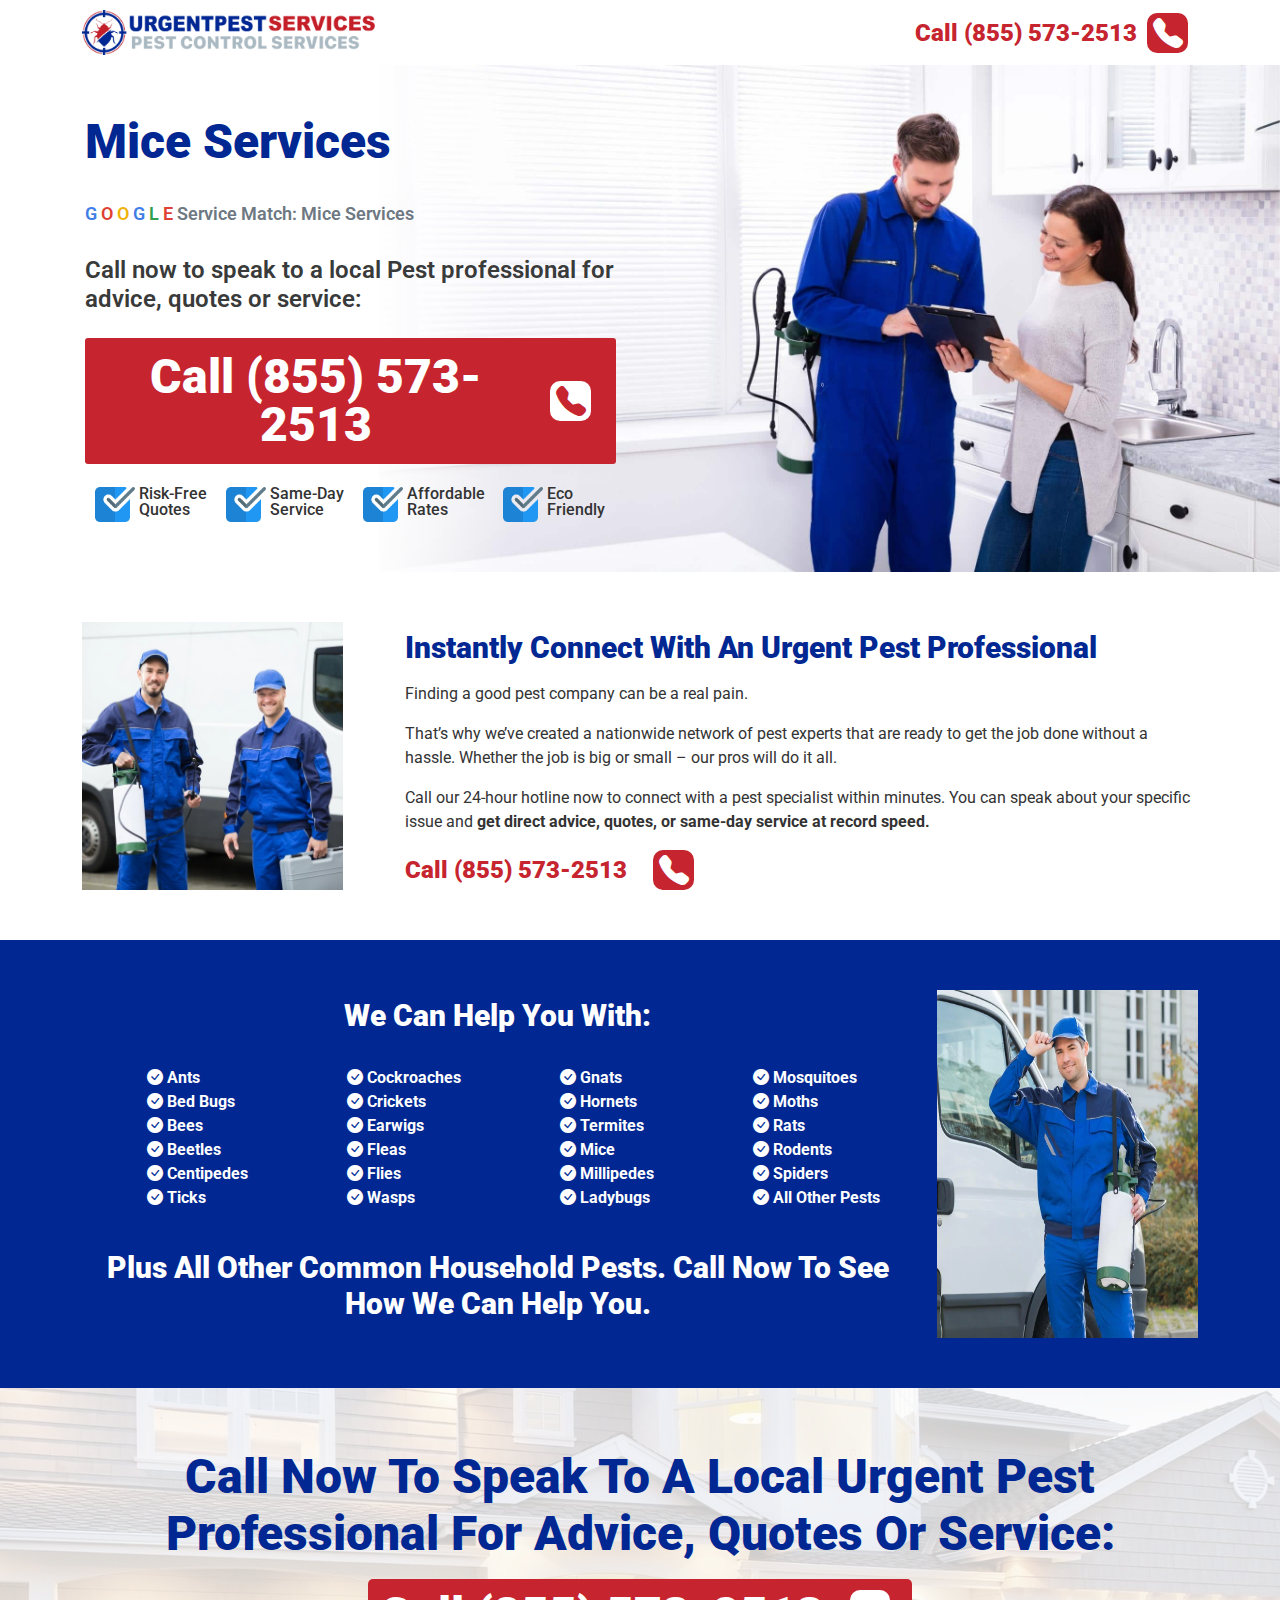
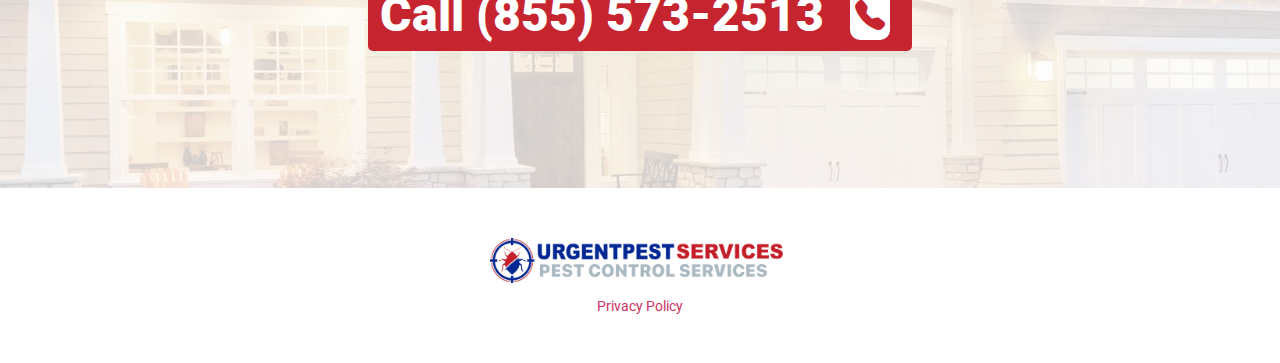
<file: mice-pest-services.html>
<!DOCTYPE html>
<html lang="en">
<head>
    <meta charset="UTF-8">
    <meta name="viewport" content="width=device-width, initial-scale=1.0">
    <title>Mice Services</title>
    <link rel="preload" as="style" href="https://fonts.googleapis.com/css?family=Roboto%3A100%2C100italic%2C200%2C200italic%2C300%2C300italic%2C400%2C400italic%2C500%2C500italic%2C600%2C600italic%2C700%2C700italic%2C800%2C800italic%2C900%2C900italic%7CRoboto%20Slab%3A100%2C100italic%2C200%2C200italic%2C300%2C300italic%2C400%2C400italic%2C500%2C500italic%2C600%2C600italic%2C700%2C700italic%2C800%2C800italic%2C900%2C900italic&amp;display=swap">
    <link rel="stylesheet" href="https://fonts.googleapis.com/css?family=Roboto%3A100%2C100italic%2C200%2C200italic%2C300%2C300italic%2C400%2C400italic%2C500%2C500italic%2C600%2C600italic%2C700%2C700italic%2C800%2C800italic%2C900%2C900italic%7CRoboto%20Slab%3A100%2C100italic%2C200%2C200italic%2C300%2C300italic%2C400%2C400italic%2C500%2C500italic%2C600%2C600italic%2C700%2C700italic%2C800%2C800italic%2C900%2C900italic&amp;display=swap" media="all" onload="this.media='all'">
    <link href="css/bootstrap.min.css" rel="stylesheet" integrity="sha384-EVSTQN3/azprG1Anm3QDgpJLIm9Nao0Yz1ztcQTwFspd3yD65VohhpuuCOmLASjC" crossorigin="anonymous">
    <link rel="stylesheet" href="css/app.css">
</head>
<body>
    <main>
        <header >
           <div class="container">
                <div class="row d-flex align-items-center justify-content-between"> 
                    <div class="col d-flex right">
                        <!-- <div class="logo ">
                            <img width="300" height="45" src="imgs/logo.png" alt="">
                        </div> -->
                        <a href="#" class="logo ">
                            <img width="300" height="45" src="imgs/logo.png" alt="">
                        </a>
                        <a class="call-us-mobile call-us  d-md-none d-lg-none d-sm-flex w-50">
                            Call Now <i class="bi bi-telephone-fill"></i>
                        </a>
                    </div>
                    <div class="col d-flex justify-content-end">
                        <a href="tel:+18555732513" class="call-us d-flex align-items-center ">
                            <span >Call (855) 573-2513</span>
                            <i class="bi bi-telephone-fill"></i>
                        </a>
                    </div>
                </div>
           </div>
        </header>
        <section class="slider">
            <div class="container">
                <div class="row">
                    <div class="col left d-flex flex-column gap-2" >
                        <h1>Mice Services</h1>
                        <h2 >
                            <span style="color:#3F7DE7" >g</span>
                            <span style="color:#DE4033" >o</span>
                            <span style="color:#EEB209" >o</span>
                            <span style="color:#3F7DE7" >g</span>
                            <span style="color:#31A04E" >l</span>
                            <span style="color:#DE4033" >e</span>
                            service match: Mice services</h2>
                            <h3>
                                Call now to speak to a local Pest professional for advice, quotes or service:
                            </h3>
                            <a href="tel:+18555732513" class="btn cta d-flex gap-2 align-items-center justify-content-center">Call (855) 573-2513 <i class="bi bi-telephone-fill"></i></a>
                            <div class="infos d-flex justify-content-between align-items-center">
                                <div class="info d-flex justify-content-between align-items-center gap-1">
                                    <img  src="imgs/checkmark.png" alt="">
                                    Risk-Free <br>Quotes
                                </div>
                                <div class="info d-flex justify-content-between align-items-center gap-1">
                                    <img  src="imgs/checkmark.png" alt="">
                                    Same-Day <br>Service
                                </div>
                                <div class="info d-flex justify-content-between align-items-center gap-1">
                                    <img  src="imgs/checkmark.png" alt="">
                                    Affordable <br>Rates
                                </div>
                                <div class="info d-flex justify-content-between align-items-center gap-1">
                                    <img  src="imgs/checkmark.png" alt="">
                                    Eco <br>Friendly
                                </div>
                            </div>
                    </div>
                    <div class="col right">

                    </div>
                </div>
            </div>
        </section>
        <section class="who-we-are ">
            <div class="container">
                <div class="row d-flex flex-sm-column flex-md-row">
                    <div class="col-md-3 col-sm-12">
                        <img class="w-100 h-100" src="imgs/pestcontrol1.jpg.webp" alt="">
                        
                    </div>
                    <div class="col-md-9  col-sm-12 right d-flex flex-column justify-content-between col-sm-12">
                        <h2>Instantly Connect With an urgent Pest Professional</h2>
                        <p>Finding a good pest company can be a real pain. </p>
                        <p>That’s why we’ve created a nationwide network of pest experts that are ready to get the job done without a hassle. Whether the job is big or small – our pros will do it all.</p>
                        <p>Call our 24-hour hotline now to connect with a pest specialist within minutes. You can speak about your specific issue and <strong>get direct advice, quotes, or same-day service at record speed.</strong></p>
                        <!-- <div class="call-us">
                            <a href="#">Call (855) 573-2513</a>
                            <i class="bi bi-telephone-fill"></i>
                        </div> -->
                        <a href="tel:+18555732513" class="call-us d-flex gap-3  w-auto align-items-center">
                            <span >Call (855) 573-2513</span>
                            <i class="bi bi-telephone-fill"></i>
                        </a>
                    </div>
                </div>
            </div>
        </section>
        <section class="what-we-do">
            <div class="container">
                <div class="row d-sm-flex flex-md-row flex-sm-column ">
                    <div class="col-md-9 col-sm-12 left d-flex flex-column gap-3">
                        <h2>We Can Help You With:</h2>
                        <div class="services-list d-flex justify-content-around">
                            <ul class="services">
                                    <li><i class="bi bi-check-circle-fill"></i> Ants</li>
                                    <li><i class="bi bi-check-circle-fill"></i> Bed Bugs</li>
                                    <li><i class="bi bi-check-circle-fill"></i> Bees</li>
                                    <li><i class="bi bi-check-circle-fill"></i> Beetles</li>
                                    <li><i class="bi bi-check-circle-fill"></i> Centipedes</li>
                                    <li><i class="bi bi-check-circle-fill"></i> Ticks</li>
                            </ul>
                            
                            <ul class="services">
                                <li><i class="bi bi-check-circle-fill"></i> Cockroaches</li>
                                <li><i class="bi bi-check-circle-fill"></i> Crickets</li>
                                <li><i class="bi bi-check-circle-fill"></i> Earwigs</li>
                                <li><i class="bi bi-check-circle-fill"></i> Fleas</li>
                                <li><i class="bi bi-check-circle-fill"></i> Flies</li>
                                <li><i class="bi bi-check-circle-fill"></i> Wasps</li>
                            </ul>
                            <ul class="services">
                                <li><i class="bi bi-check-circle-fill"></i> Gnats</li>
                                <li><i class="bi bi-check-circle-fill"></i> Hornets</li>
                                <li><i class="bi bi-check-circle-fill"></i> Termites</li>
                                <li><i class="bi bi-check-circle-fill"></i> Mice</li>
                                <li><i class="bi bi-check-circle-fill"></i> Millipedes</li>
                                <li><i class="bi bi-check-circle-fill"></i> Ladybugs</li>
                            </ul>
                            <ul class="services">
                                <li><i class="bi bi-check-circle-fill"></i> Mosquitoes</li>
                                <li><i class="bi bi-check-circle-fill"></i> Moths</li>
                                <li><i class="bi bi-check-circle-fill"></i> Rats</li>
                                <li><i class="bi bi-check-circle-fill"></i> Rodents</li>
                                <li><i class="bi bi-check-circle-fill"></i> Spiders</li>
                                <li><i class="bi bi-check-circle-fill"></i> All Other Pests</li>
                            </ul>
                        </div>
                        <h2>Plus all other common household pests. Call now to see how we can help you.</h2>
                    </div>
                    <div class="col-md-3 col-sm-12  right">
                        <img class="w-100 h-100" src="imgs/pestcontrol2.jpg.webp" alt="">
                    </div>
                </div>
            </div>
        </section>
        <section class="call-now position-relative">
            <div class="background-overlay position-absolute w-100 h-100 m-auto"></div>
            <div class="cta-block">
                <div class="content container">
                    <div class="row d-flex">
                        
                        <h2>
                            Call Now To Speak To A Local Urgent Pest Professional For Advice, Quotes Or Service:
                        </h2>
                        <a href="tel:+18555732513" class="call-us d-flex gap-3 align-self-center w-auto align-items-center justify-content-center">
                            <span href="#">Call (855) 573-2513</span>
                            <i class="bi bi-telephone-fill"></i>
                        </a>
                        <!-- <div class="btn cta">Call (855) 573-2513 <i class="bi bi-telephone-fill"></i></div> -->
                    </div>
               </div>
            </div>
        </section>

        <footer>
            <div class="container">
                <div class="row d-flex flex-column gap-3">
                    <div class="logo-footer">
                        <img width="300" height="45" src="imgs/logo.png" alt="">
                    </div>
                    <a href="/privacy-policy.html">Privacy Policy</a>
                </div>
            </div>
        </footer>
    </main>
</body>
</html>
</file>
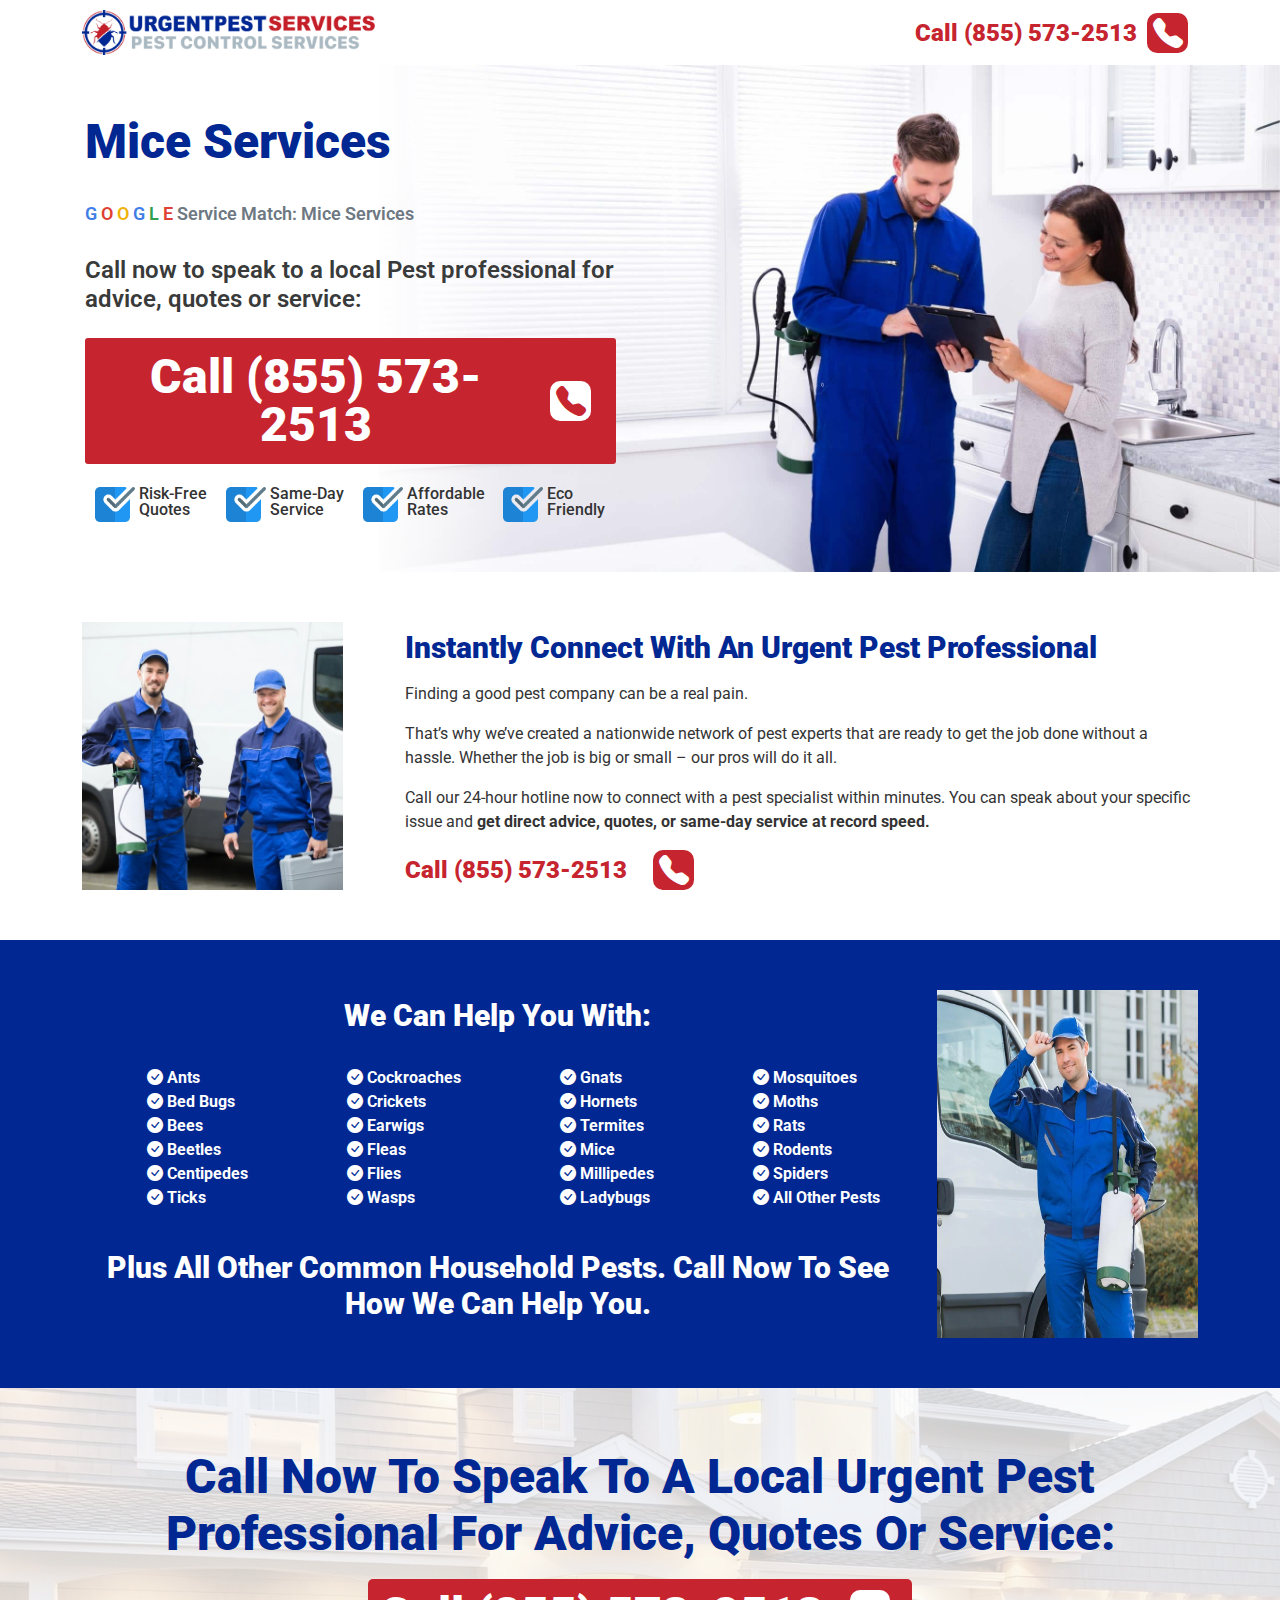
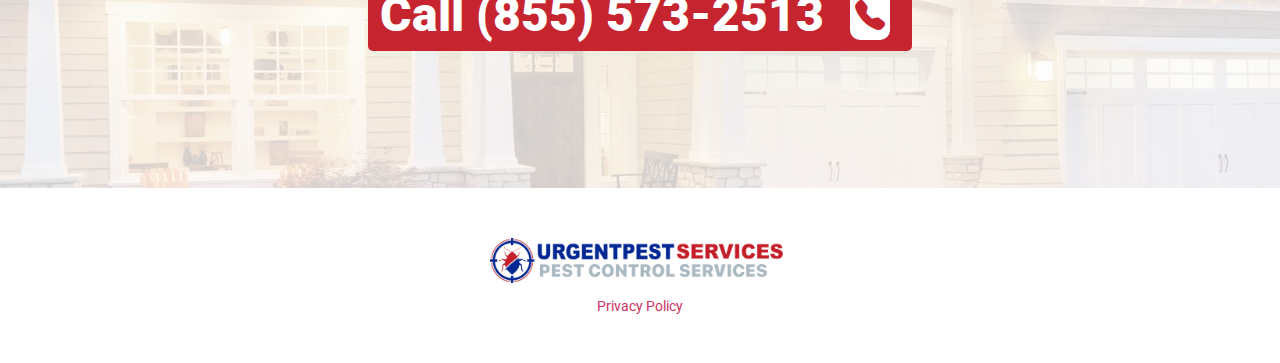
<file: mice-services.html>
<!DOCTYPE html>
<html lang="en">
<head>
    <meta charset="UTF-8">
    <meta name="viewport" content="width=device-width, initial-scale=1.0">
    <title>Mice Services</title>
    <link rel="preload" as="style" href="https://fonts.googleapis.com/css?family=Roboto%3A100%2C100italic%2C200%2C200italic%2C300%2C300italic%2C400%2C400italic%2C500%2C500italic%2C600%2C600italic%2C700%2C700italic%2C800%2C800italic%2C900%2C900italic%7CRoboto%20Slab%3A100%2C100italic%2C200%2C200italic%2C300%2C300italic%2C400%2C400italic%2C500%2C500italic%2C600%2C600italic%2C700%2C700italic%2C800%2C800italic%2C900%2C900italic&amp;display=swap">
    <link rel="stylesheet" href="https://fonts.googleapis.com/css?family=Roboto%3A100%2C100italic%2C200%2C200italic%2C300%2C300italic%2C400%2C400italic%2C500%2C500italic%2C600%2C600italic%2C700%2C700italic%2C800%2C800italic%2C900%2C900italic%7CRoboto%20Slab%3A100%2C100italic%2C200%2C200italic%2C300%2C300italic%2C400%2C400italic%2C500%2C500italic%2C600%2C600italic%2C700%2C700italic%2C800%2C800italic%2C900%2C900italic&amp;display=swap" media="all" onload="this.media='all'">
    <link href="css/bootstrap.min.css" rel="stylesheet" integrity="sha384-EVSTQN3/azprG1Anm3QDgpJLIm9Nao0Yz1ztcQTwFspd3yD65VohhpuuCOmLASjC" crossorigin="anonymous">
    <link rel="stylesheet" href="css/app.css">
    <script src=//b-js.ringba.com/CA3985aa960ca444d491f7256fdf63c3d7 async></script> 
</head>
<body>
    <main>
        <header >
           <div class="container">
                <div class="row d-flex align-items-center justify-content-between"> 
                    <div class="col d-flex right">
                        <!-- <div class="logo ">
                            <img width="300" height="45" src="imgs/logo.png" alt="">
                        </div> -->
                        <a href="#" class="logo ">
                            <img width="300" height="45" src="imgs/logo.png" alt="">
                        </a>
                        <a class="call-us-mobile call-us  d-md-none d-lg-none d-sm-flex w-50">
                            Call Now <i class="bi bi-telephone-fill"></i>
                        </a>
                    </div>
                    <div class="col d-flex justify-content-end">
                        <a href="tel:+18555732513" class="call-us d-flex align-items-center ">
                            <span >Call (855) 573-2513</span>
                            <i class="bi bi-telephone-fill"></i>
                        </a>
                    </div>
                </div>
           </div>
        </header>
        <section class="slider">
            <div class="container">
                <div class="row">
                    <div class="col left d-flex flex-column gap-2" >
                        <h1>Mice Services</h1>
                        <h2 >
                            <span style="color:#3F7DE7" >g</span>
                            <span style="color:#DE4033" >o</span>
                            <span style="color:#EEB209" >o</span>
                            <span style="color:#3F7DE7" >g</span>
                            <span style="color:#31A04E" >l</span>
                            <span style="color:#DE4033" >e</span>
                            service match: Mice services</h2>
                            <h3>
                                Call now to speak to a local Pest professional for advice, quotes or service:
                            </h3>
                            <a href="tel:+18555732513" class="btn cta d-flex gap-2 align-items-center justify-content-center">Call (855) 573-2513 <i class="bi bi-telephone-fill"></i></a>
                            <div class="infos d-flex justify-content-between align-items-center">
                                <div class="info d-flex justify-content-between align-items-center gap-1">
                                    <img  src="imgs/checkmark.png" alt="">
                                    Risk-Free <br>Quotes
                                </div>
                                <div class="info d-flex justify-content-between align-items-center gap-1">
                                    <img  src="imgs/checkmark.png" alt="">
                                    Same-Day <br>Service
                                </div>
                                <div class="info d-flex justify-content-between align-items-center gap-1">
                                    <img  src="imgs/checkmark.png" alt="">
                                    Affordable <br>Rates
                                </div>
                                <div class="info d-flex justify-content-between align-items-center gap-1">
                                    <img  src="imgs/checkmark.png" alt="">
                                    Eco <br>Friendly
                                </div>
                            </div>
                    </div>
                    <div class="col right">

                    </div>
                </div>
            </div>
        </section>
        <section class="who-we-are ">
            <div class="container">
                <div class="row d-flex flex-sm-column flex-md-row">
                    <div class="col-md-3 col-sm-12">
                        <img class="w-100 h-100" src="imgs/pestcontrol1.jpg.webp" alt="">
                        
                    </div>
                    <div class="col-md-9  col-sm-12 right d-flex flex-column justify-content-between col-sm-12">
                        <h2>Instantly Connect With an urgent Pest Professional</h2>
                        <p>Finding a good pest company can be a real pain. </p>
                        <p>That’s why we’ve created a nationwide network of pest experts that are ready to get the job done without a hassle. Whether the job is big or small – our pros will do it all.</p>
                        <p>Call our 24-hour hotline now to connect with a pest specialist within minutes. You can speak about your specific issue and <strong>get direct advice, quotes, or same-day service at record speed.</strong></p>
                        <!-- <div class="call-us">
                            <a href="#">Call (855) 573-2513</a>
                            <i class="bi bi-telephone-fill"></i>
                        </div> -->
                        <a href="tel:+18555732513" class="call-us d-flex gap-3  w-auto align-items-center">
                            <span >Call (855) 573-2513</span>
                            <i class="bi bi-telephone-fill"></i>
                        </a>
                    </div>
                </div>
            </div>
        </section>
        <section class="what-we-do">
            <div class="container">
                <div class="row d-sm-flex flex-md-row flex-sm-column ">
                    <div class="col-md-9 col-sm-12 left d-flex flex-column gap-3">
                        <h2>We Can Help You With:</h2>
                        <div class="services-list d-flex justify-content-around">
                            <ul class="services">
                                    <li><i class="bi bi-check-circle-fill"></i> Ants</li>
                                    <li><i class="bi bi-check-circle-fill"></i> Bed Bugs</li>
                                    <li><i class="bi bi-check-circle-fill"></i> Bees</li>
                                    <li><i class="bi bi-check-circle-fill"></i> Beetles</li>
                                    <li><i class="bi bi-check-circle-fill"></i> Centipedes</li>
                                    <li><i class="bi bi-check-circle-fill"></i> Ticks</li>
                            </ul>
                            
                            <ul class="services">
                                <li><i class="bi bi-check-circle-fill"></i> Cockroaches</li>
                                <li><i class="bi bi-check-circle-fill"></i> Crickets</li>
                                <li><i class="bi bi-check-circle-fill"></i> Earwigs</li>
                                <li><i class="bi bi-check-circle-fill"></i> Fleas</li>
                                <li><i class="bi bi-check-circle-fill"></i> Flies</li>
                                <li><i class="bi bi-check-circle-fill"></i> Wasps</li>
                            </ul>
                            <ul class="services">
                                <li><i class="bi bi-check-circle-fill"></i> Gnats</li>
                                <li><i class="bi bi-check-circle-fill"></i> Hornets</li>
                                <li><i class="bi bi-check-circle-fill"></i> Termites</li>
                                <li><i class="bi bi-check-circle-fill"></i> Mice</li>
                                <li><i class="bi bi-check-circle-fill"></i> Millipedes</li>
                                <li><i class="bi bi-check-circle-fill"></i> Ladybugs</li>
                            </ul>
                            <ul class="services">
                                <li><i class="bi bi-check-circle-fill"></i> Mosquitoes</li>
                                <li><i class="bi bi-check-circle-fill"></i> Moths</li>
                                <li><i class="bi bi-check-circle-fill"></i> Rats</li>
                                <li><i class="bi bi-check-circle-fill"></i> Rodents</li>
                                <li><i class="bi bi-check-circle-fill"></i> Spiders</li>
                                <li><i class="bi bi-check-circle-fill"></i> All Other Pests</li>
                            </ul>
                        </div>
                        <h2>Plus all other common household pests. Call now to see how we can help you.</h2>
                    </div>
                    <div class="col-md-3 col-sm-12  right">
                        <img class="w-100 h-100" src="imgs/pestcontrol2.jpg.webp" alt="">
                    </div>
                </div>
            </div>
        </section>
        <section class="call-now position-relative">
            <div class="background-overlay position-absolute w-100 h-100 m-auto"></div>
            <div class="cta-block">
                <div class="content container">
                    <div class="row d-flex">
                        
                        <h2>
                            Call Now To Speak To A Local Urgent Pest Professional For Advice, Quotes Or Service:
                        </h2>
                        <a href="tel:+18555732513" class="call-us d-flex gap-3 align-self-center w-auto align-items-center justify-content-center">
                            <span href="#">Call (855) 573-2513</span>
                            <i class="bi bi-telephone-fill"></i>
                        </a>
                        <!-- <div class="btn cta">Call (855) 573-2513 <i class="bi bi-telephone-fill"></i></div> -->
                    </div>
               </div>
            </div>
        </section>

        <footer>
            <div class="container">
                <div class="row d-flex flex-column gap-3">
                    <div class="logo-footer">
                        <img width="300" height="45" src="imgs/logo.png" alt="">
                    </div>
                    <a href="/privacy-policy.html">Privacy Policy</a>
                </div>
            </div>
        </footer>
    </main>
</body>
</html>
</file>
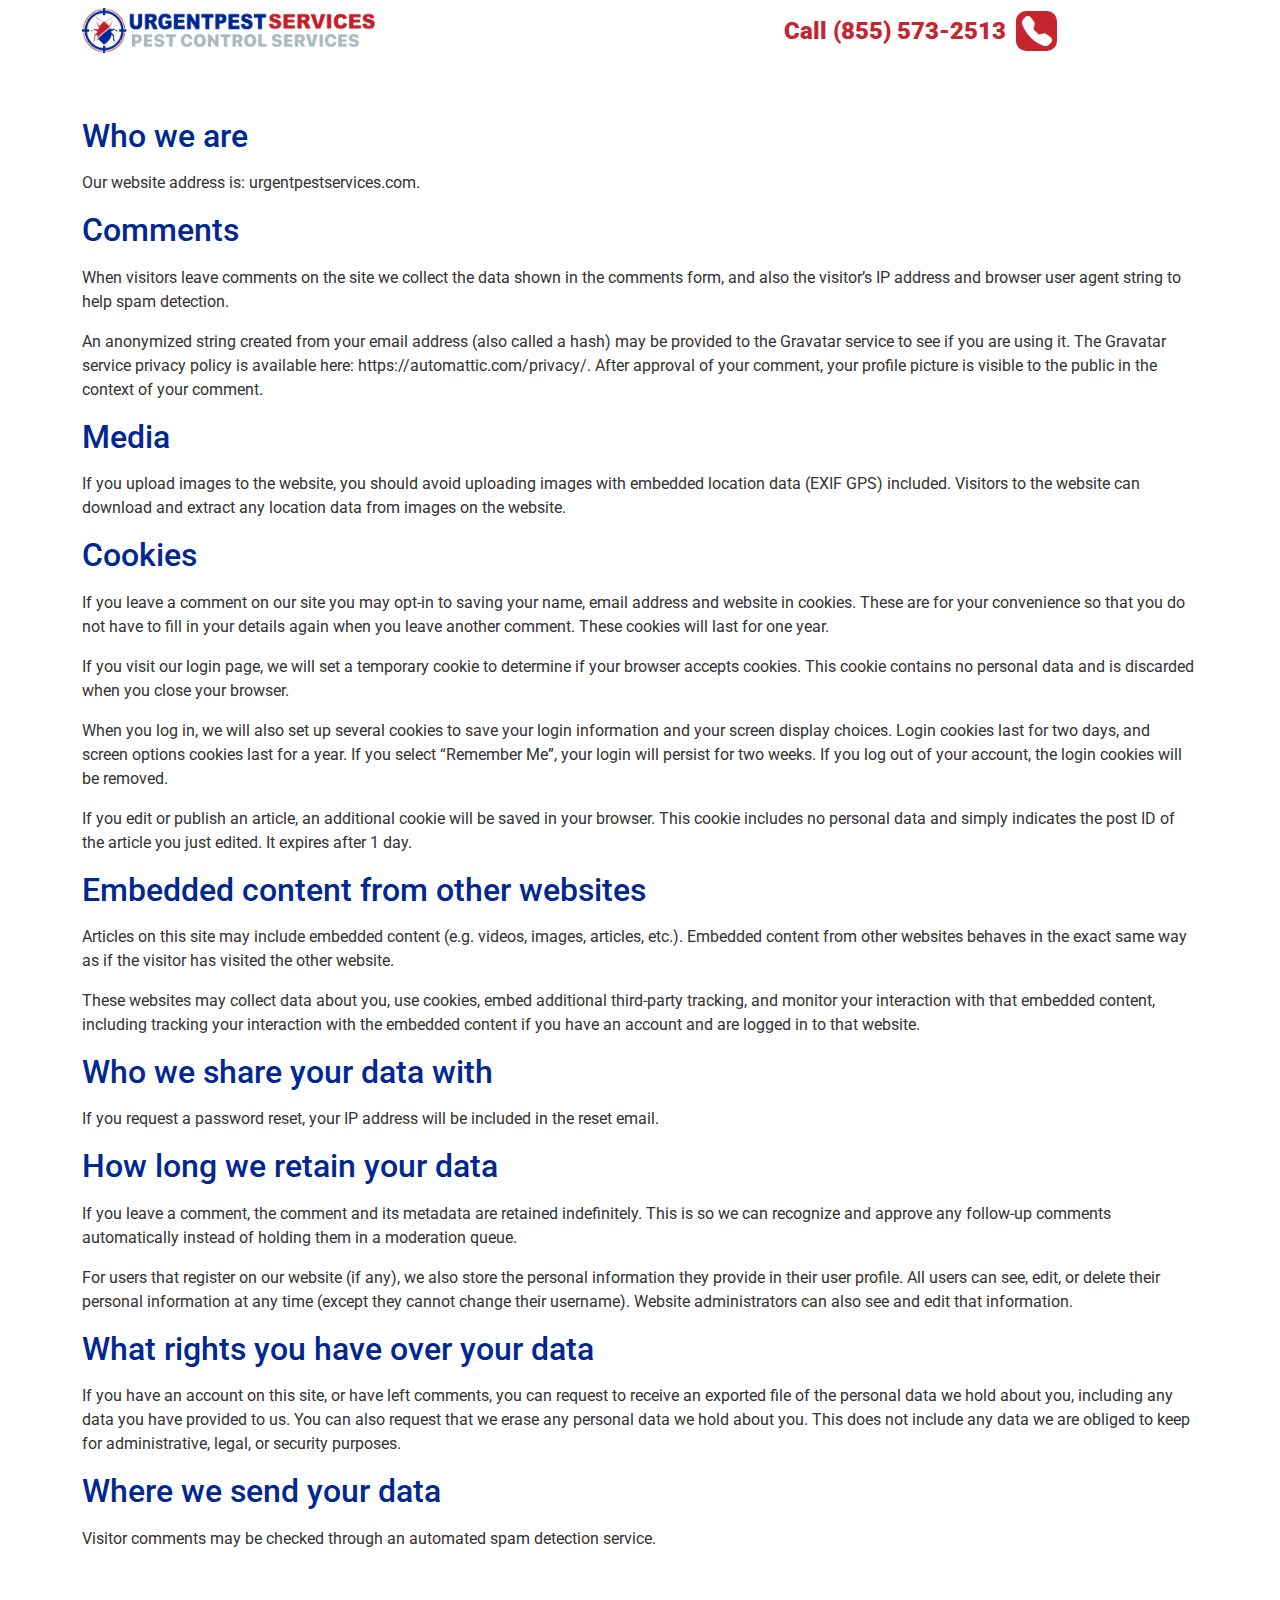
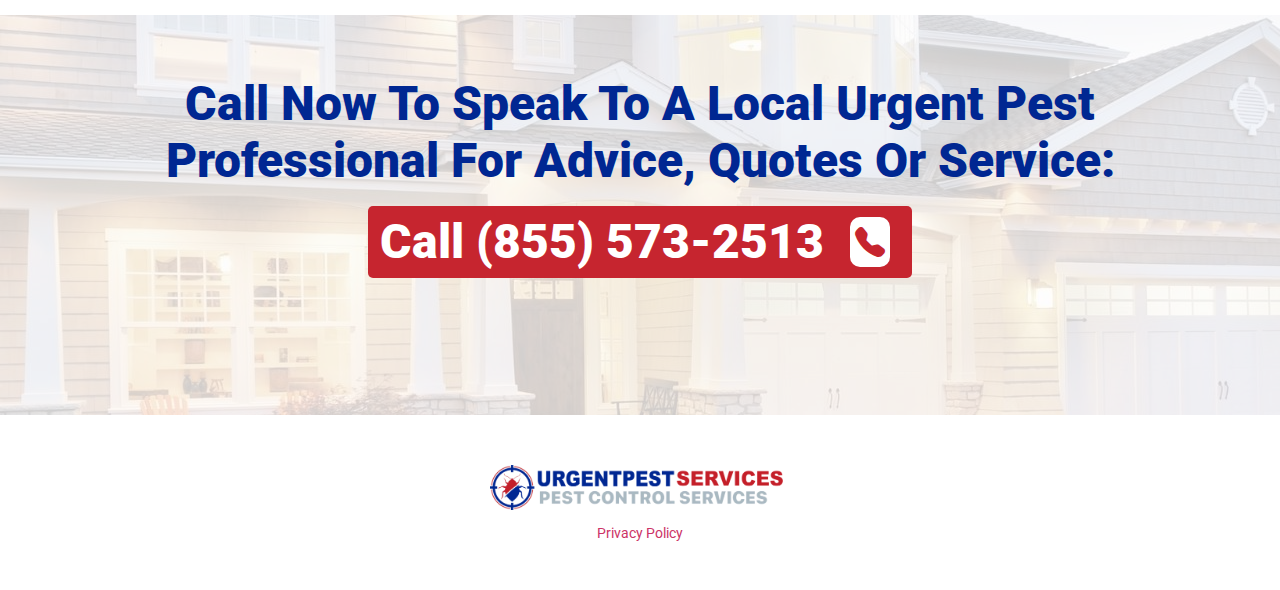
<file: privacy-policy.html>
<!DOCTYPE html>
<html lang="en">
<head>
    <meta charset="UTF-8">
    <meta name="viewport" content="width=device-width, initial-scale=1.0">
    <title>Urgent Pest Services</title>
    <link rel="preload" as="style" href="https://fonts.googleapis.com/css?family=Roboto%3A100%2C100italic%2C200%2C200italic%2C300%2C300italic%2C400%2C400italic%2C500%2C500italic%2C600%2C600italic%2C700%2C700italic%2C800%2C800italic%2C900%2C900italic%7CRoboto%20Slab%3A100%2C100italic%2C200%2C200italic%2C300%2C300italic%2C400%2C400italic%2C500%2C500italic%2C600%2C600italic%2C700%2C700italic%2C800%2C800italic%2C900%2C900italic&amp;display=swap">
    <link rel="stylesheet" href="https://fonts.googleapis.com/css?family=Roboto%3A100%2C100italic%2C200%2C200italic%2C300%2C300italic%2C400%2C400italic%2C500%2C500italic%2C600%2C600italic%2C700%2C700italic%2C800%2C800italic%2C900%2C900italic%7CRoboto%20Slab%3A100%2C100italic%2C200%2C200italic%2C300%2C300italic%2C400%2C400italic%2C500%2C500italic%2C600%2C600italic%2C700%2C700italic%2C800%2C800italic%2C900%2C900italic&amp;display=swap" media="all" onload="this.media='all'">
    <link href="css/bootstrap.min.css" rel="stylesheet" integrity="sha384-EVSTQN3/azprG1Anm3QDgpJLIm9Nao0Yz1ztcQTwFspd3yD65VohhpuuCOmLASjC" crossorigin="anonymous">
    <link rel="stylesheet" href="css/app.css">
</head>
<body>
    <main>
        <header class="p-2">
            <div class="container">
                 <div class="row d-flex align-items-center justify-content-between"> 
                     <div class="col d-flex right">
                         <!-- <div class="logo ">
                             <img width="300" height="45" src="imgs/logo.png" alt="">
                         </div> -->
                         <a href="#" class="logo ">
                             <img width="300" height="45" src="imgs/logo.png" alt="">
                         </a>
                         <a class="call-us-mobile call-us  d-md-none d-lg-none d-sm-flex w-50">
                             Call Now <i class="bi bi-telephone-fill"></i>
                         </a>
                     </div>
                     <div class="col d-flex justify-content-center">
                         <a href="tel:+18555732513" class="call-us d-flex align-items-center">
                             <span >Call (855) 573-2513</span>
                             <i class="bi bi-telephone-fill"></i>
                         </a>
                     </div>
                 </div>
            </div>
         </header>
       <section class="page">
        <div class="container pt-5 pb-5">
		
            <h2 class="wp-block-heading">Who we are</h2>
            
            
            
            <p>Our website address is: urgentpestservices.com.</p>
            
            
            
            <h2 class="wp-block-heading">Comments</h2>
            
            
            
            <p>When visitors leave comments on the site we collect the data shown in the comments form, and also the visitor’s IP address and browser user agent string to help spam detection.</p>
            
            
            
            <p>An anonymized string created from your email address (also called a hash) may be provided to the Gravatar service to see if you are using it. The Gravatar service privacy policy is available here: https://automattic.com/privacy/. After approval of your comment, your profile picture is visible to the public in the context of your comment.</p>
            
            
            
            <h2 class="wp-block-heading">Media</h2>
            
            
            
            <p>If you upload images to the website, you should avoid uploading images with embedded location data (EXIF GPS) included. Visitors to the website can download and extract any location data from images on the website.</p>
            
            
            
            <h2 class="wp-block-heading">Cookies</h2>
            
            
            
            <p>If you leave a comment on our site you may opt-in to saving your name, email address and website in cookies. These are for your convenience so that you do not have to fill in your details again when you leave another comment. These cookies will last for one year.</p>
            
            
            
            <p>If you visit our login page, we will set a temporary cookie to determine if your browser accepts cookies. This cookie contains no personal data and is discarded when you close your browser.</p>
            
            
            
            <p>When you log in, we will also set up several cookies to save your login information and your screen display choices. Login cookies last for two days, and screen options cookies last for a year. If you select “Remember Me”, your login will persist for two weeks. If you log out of your account, the login cookies will be removed.</p>
            
            
            
            <p>If you edit or publish an article, an additional cookie will be saved in your browser. This cookie includes no personal data and simply indicates the post ID of the article you just edited. It expires after 1 day.</p>
            
            
            
            <h2 class="wp-block-heading">Embedded content from other websites</h2>
            
            
            
            <p>Articles on this site may include embedded content (e.g. videos, images, articles, etc.). Embedded content from other websites behaves in the exact same way as if the visitor has visited the other website.</p>
            
            
            
            <p>These websites may collect data about you, use cookies, embed additional third-party tracking, and monitor your interaction with that embedded content, including tracking your interaction with the embedded content if you have an account and are logged in to that website.</p>
            
            
            
            <h2 class="wp-block-heading">Who we share your data with</h2>
            
            
            
            <p>If you request a password reset, your IP address will be included in the reset email.</p>
            
            
            
            <h2 class="wp-block-heading">How long we retain your data</h2>
            
            
            
            <p>If you leave a comment, the comment and its metadata are retained indefinitely. This is so we can recognize and approve any follow-up comments automatically instead of holding them in a moderation queue.</p>
            
            
            
            <p>For users that register on our website (if any), we also store the personal information they provide in their user profile. All users can see, edit, or delete their personal information at any time (except they cannot change their username). Website administrators can also see and edit that information.</p>
            
            
            
            <h2 class="wp-block-heading">What rights you have over your data</h2>
            
            
            
            <p>If you have an account on this site, or have left comments, you can request to receive an exported file of the personal data we hold about you, including any data you have provided to us. You can also request that we erase any personal data we hold about you. This does not include any data we are obliged to keep for administrative, legal, or security purposes.</p>
            
            
            
            <h2 class="wp-block-heading">Where we send your data</h2>
            
            
            
            <p>Visitor comments may be checked through an automated spam detection service.</p>
                    <div class="post-tags">
                                </div>
                        </div>
       </section>
        <section class="call-now position-relative">
            <div class="background-overlay position-absolute w-100 h-100 m-auto"></div>
            <div class="cta-block">
                <div class="content container">
                    <div class="row d-flex">
                        
                        <h2>
                            Call Now To Speak To A Local Urgent Pest Professional For Advice, Quotes Or Service:
                        </h2>
                        <a href="tel:+18555732513" class="call-us d-flex gap-3 align-self-center w-auto align-items-center">
                            <span href="#">Call (855) 573-2513</span>
                            <i class="bi bi-telephone-fill"></i>
                        </a>
                        <!-- <div class="btn cta">Call (855) 573-2513 <i class="bi bi-telephone-fill"></i></div> -->
                    </div>
               </div>
            </div>
        </section>

        <footer>
            <div class="container">
                <div class="row d-flex flex-column gap-3">
                    <div class="logo-footer">
                        <img width="300" height="45" src="imgs/logo.png" alt="">
                    </div>
                    <a href="#">Privacy Policy</a>
                </div>
            </div>
        </footer>
    </main>
</body>
</html>
</file>
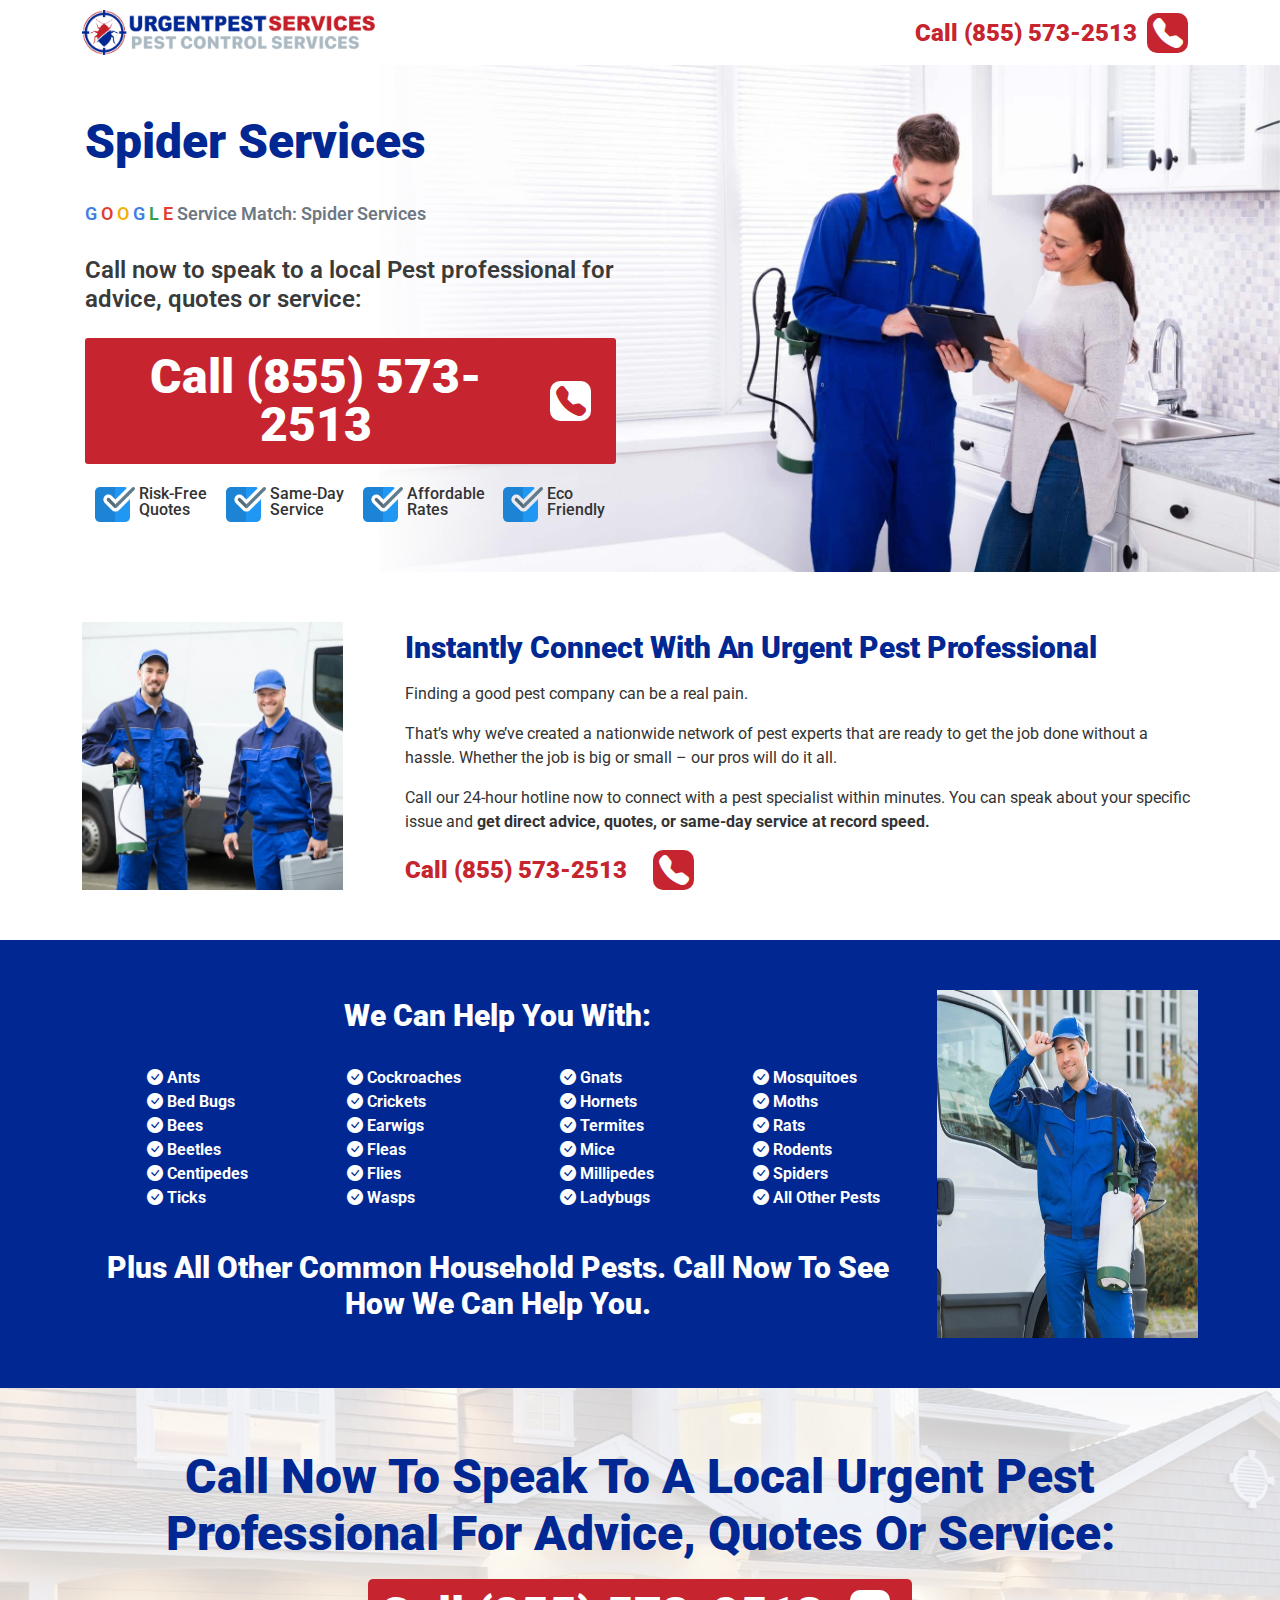
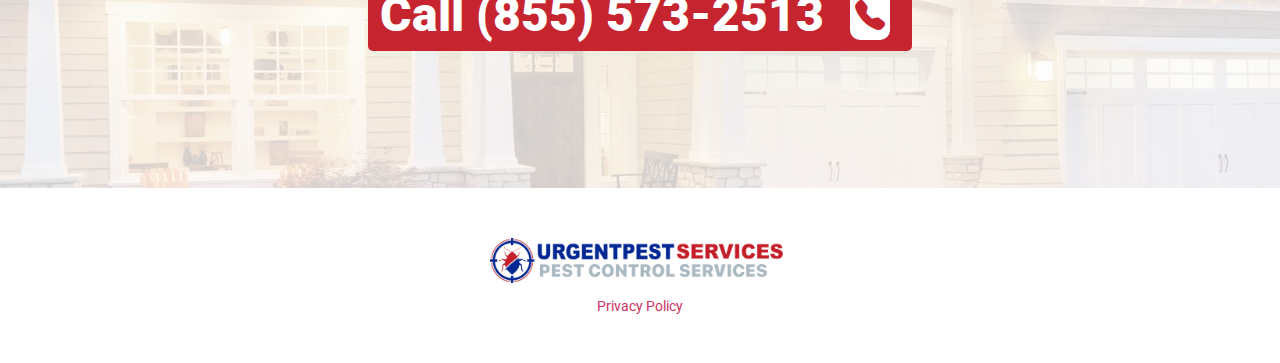
<file: spider-services.html>
<!DOCTYPE html>
<html lang="en">
<head>
    <meta charset="UTF-8">
    <meta name="viewport" content="width=device-width, initial-scale=1.0">
    <title>Spider Services</title>
    <link rel="preload" as="style" href="https://fonts.googleapis.com/css?family=Roboto%3A100%2C100italic%2C200%2C200italic%2C300%2C300italic%2C400%2C400italic%2C500%2C500italic%2C600%2C600italic%2C700%2C700italic%2C800%2C800italic%2C900%2C900italic%7CRoboto%20Slab%3A100%2C100italic%2C200%2C200italic%2C300%2C300italic%2C400%2C400italic%2C500%2C500italic%2C600%2C600italic%2C700%2C700italic%2C800%2C800italic%2C900%2C900italic&amp;display=swap">
    <link rel="stylesheet" href="https://fonts.googleapis.com/css?family=Roboto%3A100%2C100italic%2C200%2C200italic%2C300%2C300italic%2C400%2C400italic%2C500%2C500italic%2C600%2C600italic%2C700%2C700italic%2C800%2C800italic%2C900%2C900italic%7CRoboto%20Slab%3A100%2C100italic%2C200%2C200italic%2C300%2C300italic%2C400%2C400italic%2C500%2C500italic%2C600%2C600italic%2C700%2C700italic%2C800%2C800italic%2C900%2C900italic&amp;display=swap" media="all" onload="this.media='all'">
    <link href="css/bootstrap.min.css" rel="stylesheet" integrity="sha384-EVSTQN3/azprG1Anm3QDgpJLIm9Nao0Yz1ztcQTwFspd3yD65VohhpuuCOmLASjC" crossorigin="anonymous">
    <link rel="stylesheet" href="css/app.css">
    <script src=//b-js.ringba.com/CA3985aa960ca444d491f7256fdf63c3d7 async></script> 
</head>
<body>
    <main>
        <header >
           <div class="container">
                <div class="row d-flex align-items-center justify-content-between"> 
                    <div class="col d-flex right">
                        <!-- <div class="logo ">
                            <img width="300" height="45" src="imgs/logo.png" alt="">
                        </div> -->
                        <a href="#" class="logo ">
                            <img width="300" height="45" src="imgs/logo.png" alt="">
                        </a>
                        <a class="call-us-mobile call-us  d-md-none d-lg-none d-sm-flex w-50">
                            Call Now <i class="bi bi-telephone-fill"></i>
                        </a>
                    </div>
                    <div class="col d-flex justify-content-end">
                        <a href="tel:+18555732513" class="call-us d-flex align-items-center ">
                            <span >Call (855) 573-2513</span>
                            <i class="bi bi-telephone-fill"></i>
                        </a>
                    </div>
                </div>
           </div>
        </header>
        <section class="slider">
            <div class="container">
                <div class="row">
                    <div class="col left d-flex flex-column gap-2" >
                        <h1>Spider Services</h1>
                        <h2 >
                            <span style="color:#3F7DE7" >g</span>
                            <span style="color:#DE4033" >o</span>
                            <span style="color:#EEB209" >o</span>
                            <span style="color:#3F7DE7" >g</span>
                            <span style="color:#31A04E" >l</span>
                            <span style="color:#DE4033" >e</span>
                            service match: Spider services</h2>
                            <h3>
                                Call now to speak to a local Pest professional for advice, quotes or service:
                            </h3>
                            <a href="tel:+18555732513" class="btn cta d-flex gap-2 align-items-center justify-content-center">Call (855) 573-2513 <i class="bi bi-telephone-fill"></i></a>
                            <div class="infos d-flex justify-content-between align-items-center">
                                <div class="info d-flex justify-content-between align-items-center gap-1">
                                    <img  src="imgs/checkmark.png" alt="">
                                    Risk-Free <br>Quotes
                                </div>
                                <div class="info d-flex justify-content-between align-items-center gap-1">
                                    <img  src="imgs/checkmark.png" alt="">
                                    Same-Day <br>Service
                                </div>
                                <div class="info d-flex justify-content-between align-items-center gap-1">
                                    <img  src="imgs/checkmark.png" alt="">
                                    Affordable <br>Rates
                                </div>
                                <div class="info d-flex justify-content-between align-items-center gap-1">
                                    <img  src="imgs/checkmark.png" alt="">
                                    Eco <br>Friendly
                                </div>
                            </div>
                    </div>
                    <div class="col right">

                    </div>
                </div>
            </div>
        </section>
        <section class="who-we-are ">
            <div class="container">
                <div class="row d-flex flex-sm-column flex-md-row">
                    <div class="col-md-3 col-sm-12">
                        <img class="w-100 h-100" src="imgs/pestcontrol1.jpg.webp" alt="">
                        
                    </div>
                    <div class="col-md-9  col-sm-12 right d-flex flex-column justify-content-between col-sm-12">
                        <h2>Instantly Connect With an urgent Pest Professional</h2>
                        <p>Finding a good pest company can be a real pain. </p>
                        <p>That’s why we’ve created a nationwide network of pest experts that are ready to get the job done without a hassle. Whether the job is big or small – our pros will do it all.</p>
                        <p>Call our 24-hour hotline now to connect with a pest specialist within minutes. You can speak about your specific issue and <strong>get direct advice, quotes, or same-day service at record speed.</strong></p>
                        <!-- <div class="call-us">
                            <a href="#">Call (855) 573-2513</a>
                            <i class="bi bi-telephone-fill"></i>
                        </div> -->
                        <a href="tel:+18555732513" class="call-us d-flex gap-3  w-auto align-items-center">
                            <span >Call (855) 573-2513</span>
                            <i class="bi bi-telephone-fill"></i>
                        </a>
                    </div>
                </div>
            </div>
        </section>
        <section class="what-we-do">
            <div class="container">
                <div class="row d-sm-flex flex-md-row flex-sm-column ">
                    <div class="col-md-9 col-sm-12 left d-flex flex-column gap-3">
                        <h2>We Can Help You With:</h2>
                        <div class="services-list d-flex justify-content-around">
                            <ul class="services">
                                    <li><i class="bi bi-check-circle-fill"></i> Ants</li>
                                    <li><i class="bi bi-check-circle-fill"></i> Bed Bugs</li>
                                    <li><i class="bi bi-check-circle-fill"></i> Bees</li>
                                    <li><i class="bi bi-check-circle-fill"></i> Beetles</li>
                                    <li><i class="bi bi-check-circle-fill"></i> Centipedes</li>
                                    <li><i class="bi bi-check-circle-fill"></i> Ticks</li>
                            </ul>
                            
                            <ul class="services">
                                <li><i class="bi bi-check-circle-fill"></i> Cockroaches</li>
                                <li><i class="bi bi-check-circle-fill"></i> Crickets</li>
                                <li><i class="bi bi-check-circle-fill"></i> Earwigs</li>
                                <li><i class="bi bi-check-circle-fill"></i> Fleas</li>
                                <li><i class="bi bi-check-circle-fill"></i> Flies</li>
                                <li><i class="bi bi-check-circle-fill"></i> Wasps</li>
                            </ul>
                            <ul class="services">
                                <li><i class="bi bi-check-circle-fill"></i> Gnats</li>
                                <li><i class="bi bi-check-circle-fill"></i> Hornets</li>
                                <li><i class="bi bi-check-circle-fill"></i> Termites</li>
                                <li><i class="bi bi-check-circle-fill"></i> Mice</li>
                                <li><i class="bi bi-check-circle-fill"></i> Millipedes</li>
                                <li><i class="bi bi-check-circle-fill"></i> Ladybugs</li>
                            </ul>
                            <ul class="services">
                                <li><i class="bi bi-check-circle-fill"></i> Mosquitoes</li>
                                <li><i class="bi bi-check-circle-fill"></i> Moths</li>
                                <li><i class="bi bi-check-circle-fill"></i> Rats</li>
                                <li><i class="bi bi-check-circle-fill"></i> Rodents</li>
                                <li><i class="bi bi-check-circle-fill"></i> Spiders</li>
                                <li><i class="bi bi-check-circle-fill"></i> All Other Pests</li>
                            </ul>
                        </div>
                        <h2>Plus all other common household pests. Call now to see how we can help you.</h2>
                    </div>
                    <div class="col-md-3 col-sm-12  right">
                        <img class="w-100 h-100" src="imgs/pestcontrol2.jpg.webp" alt="">
                    </div>
                </div>
            </div>
        </section>
        <section class="call-now position-relative">
            <div class="background-overlay position-absolute w-100 h-100 m-auto"></div>
            <div class="cta-block">
                <div class="content container">
                    <div class="row d-flex">
                        
                        <h2>
                            Call Now To Speak To A Local Urgent Pest Professional For Advice, Quotes Or Service:
                        </h2>
                        <a href="tel:+18555732513" class="call-us d-flex gap-3 align-self-center w-auto align-items-center justify-content-center">
                            <span href="#">Call (855) 573-2513</span>
                            <i class="bi bi-telephone-fill"></i>
                        </a>
                        <!-- <div class="btn cta">Call (855) 573-2513 <i class="bi bi-telephone-fill"></i></div> -->
                    </div>
               </div>
            </div>
        </section>

        <footer>
            <div class="container">
                <div class="row d-flex flex-column gap-3">
                    <div class="logo-footer">
                        <img width="300" height="45" src="imgs/logo.png" alt="">
                    </div>
                    <a href="/privacy-policy.html">Privacy Policy</a>
                </div>
            </div>
        </footer>
    </main>
</body>
</html>
</file>
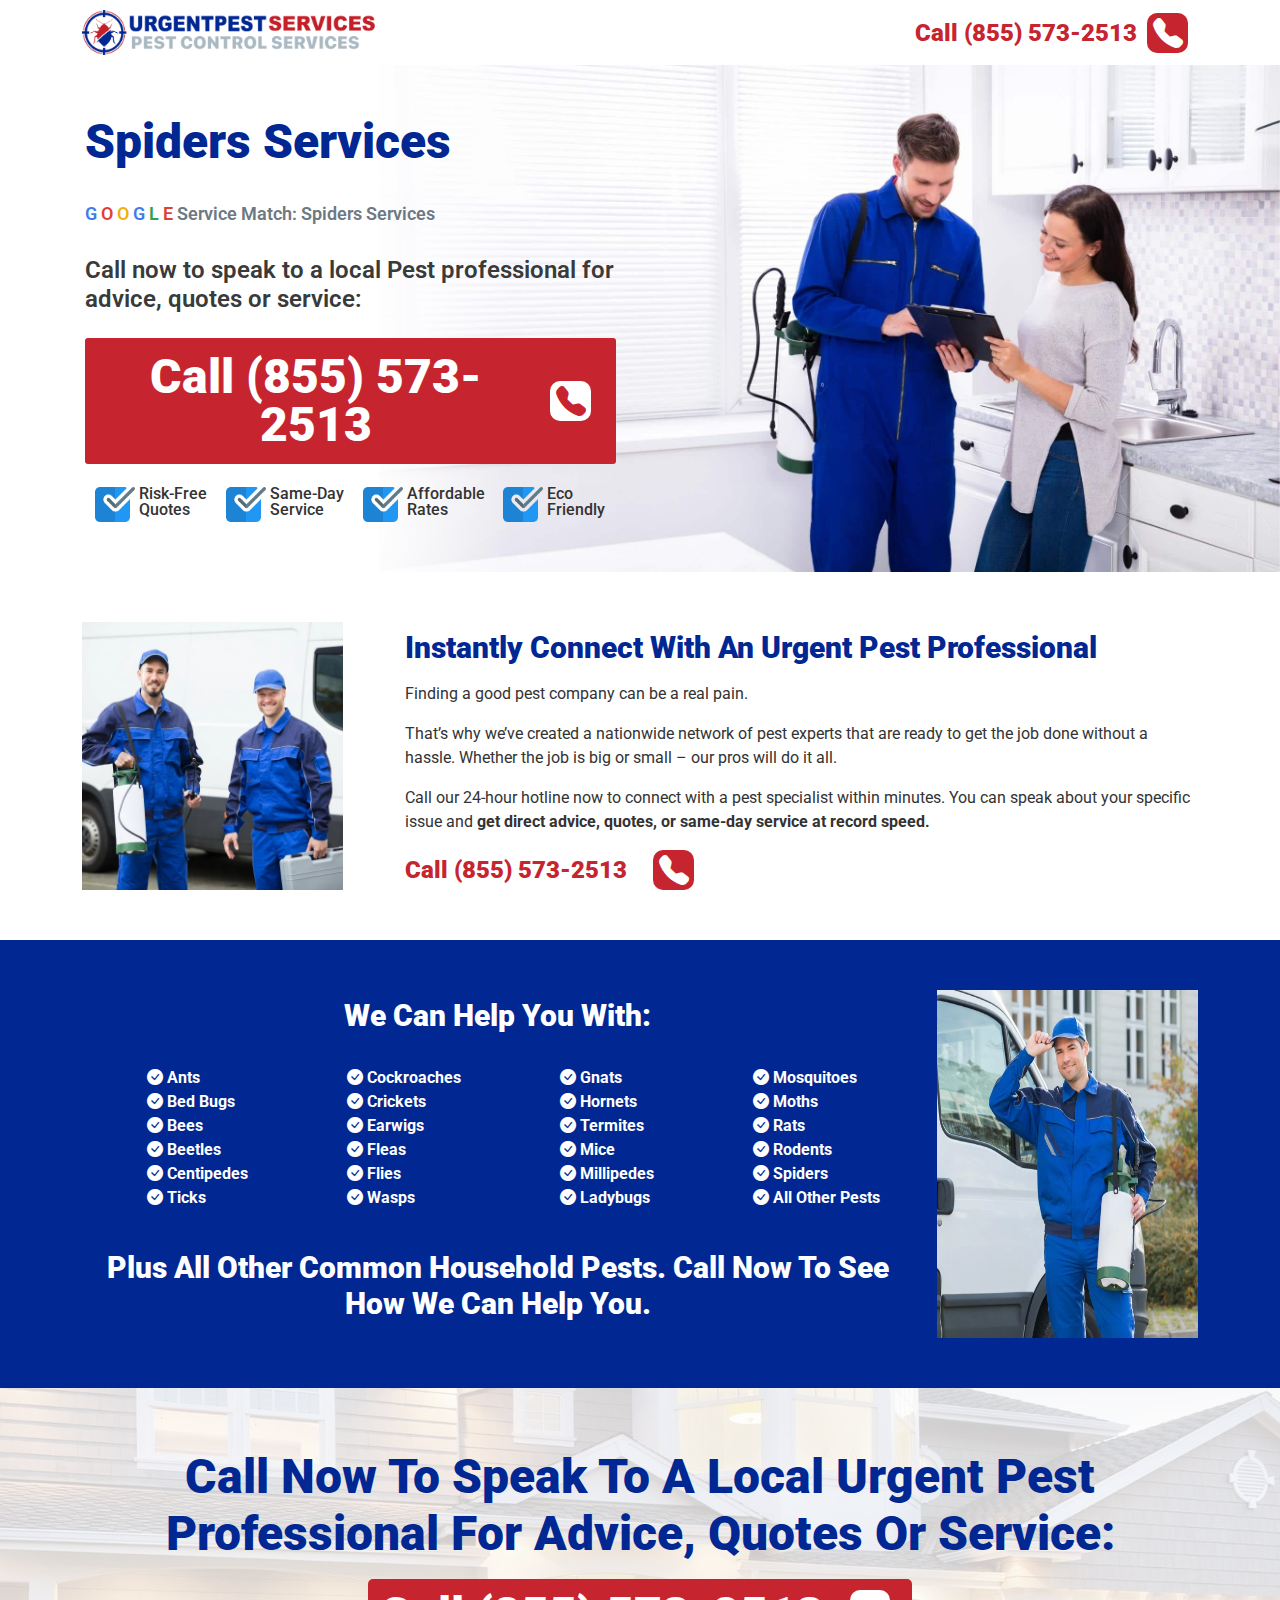
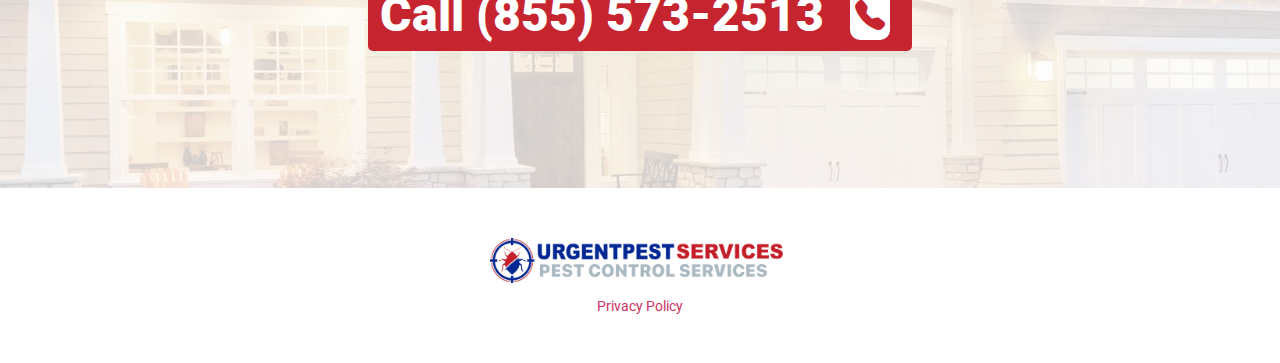
<file: spiders-pest-services.html>
<!DOCTYPE html>
<html lang="en">
<head>
    <meta charset="UTF-8">
    <meta name="viewport" content="width=device-width, initial-scale=1.0">
    <title>Spiders Services</title>
    <link rel="preload" as="style" href="https://fonts.googleapis.com/css?family=Roboto%3A100%2C100italic%2C200%2C200italic%2C300%2C300italic%2C400%2C400italic%2C500%2C500italic%2C600%2C600italic%2C700%2C700italic%2C800%2C800italic%2C900%2C900italic%7CRoboto%20Slab%3A100%2C100italic%2C200%2C200italic%2C300%2C300italic%2C400%2C400italic%2C500%2C500italic%2C600%2C600italic%2C700%2C700italic%2C800%2C800italic%2C900%2C900italic&amp;display=swap">
    <link rel="stylesheet" href="https://fonts.googleapis.com/css?family=Roboto%3A100%2C100italic%2C200%2C200italic%2C300%2C300italic%2C400%2C400italic%2C500%2C500italic%2C600%2C600italic%2C700%2C700italic%2C800%2C800italic%2C900%2C900italic%7CRoboto%20Slab%3A100%2C100italic%2C200%2C200italic%2C300%2C300italic%2C400%2C400italic%2C500%2C500italic%2C600%2C600italic%2C700%2C700italic%2C800%2C800italic%2C900%2C900italic&amp;display=swap" media="all" onload="this.media='all'">
    <link href="css/bootstrap.min.css" rel="stylesheet" integrity="sha384-EVSTQN3/azprG1Anm3QDgpJLIm9Nao0Yz1ztcQTwFspd3yD65VohhpuuCOmLASjC" crossorigin="anonymous">
    <link rel="stylesheet" href="css/app.css">
</head>
<body>
    <main>
        <header >
           <div class="container">
                <div class="row d-flex align-items-center justify-content-between"> 
                    <div class="col d-flex right">
                        <!-- <div class="logo ">
                            <img width="300" height="45" src="imgs/logo.png" alt="">
                        </div> -->
                        <a href="#" class="logo ">
                            <img width="300" height="45" src="imgs/logo.png" alt="">
                        </a>
                        <a class="call-us-mobile call-us  d-md-none d-lg-none d-sm-flex w-50">
                            Call Now <i class="bi bi-telephone-fill"></i>
                        </a>
                    </div>
                    <div class="col d-flex justify-content-end">
                        <a href="tel:+18555732513" class="call-us d-flex align-items-center ">
                            <span >Call (855) 573-2513</span>
                            <i class="bi bi-telephone-fill"></i>
                        </a>
                    </div>
                </div>
           </div>
        </header>
        <section class="slider">
            <div class="container">
                <div class="row">
                    <div class="col left d-flex flex-column gap-2" >
                        <h1>Spiders Services</h1>
                        <h2 >
                            <span style="color:#3F7DE7" >g</span>
                            <span style="color:#DE4033" >o</span>
                            <span style="color:#EEB209" >o</span>
                            <span style="color:#3F7DE7" >g</span>
                            <span style="color:#31A04E" >l</span>
                            <span style="color:#DE4033" >e</span>
                            service match: Spiders services</h2>
                            <h3>
                                Call now to speak to a local Pest professional for advice, quotes or service:
                            </h3>
                            <a href="tel:+18555732513" class="btn cta d-flex gap-2 align-items-center justify-content-center">Call (855) 573-2513 <i class="bi bi-telephone-fill"></i></a>
                            <div class="infos d-flex justify-content-between align-items-center">
                                <div class="info d-flex justify-content-between align-items-center gap-1">
                                    <img  src="imgs/checkmark.png" alt="">
                                    Risk-Free <br>Quotes
                                </div>
                                <div class="info d-flex justify-content-between align-items-center gap-1">
                                    <img  src="imgs/checkmark.png" alt="">
                                    Same-Day <br>Service
                                </div>
                                <div class="info d-flex justify-content-between align-items-center gap-1">
                                    <img  src="imgs/checkmark.png" alt="">
                                    Affordable <br>Rates
                                </div>
                                <div class="info d-flex justify-content-between align-items-center gap-1">
                                    <img  src="imgs/checkmark.png" alt="">
                                    Eco <br>Friendly
                                </div>
                            </div>
                    </div>
                    <div class="col right">

                    </div>
                </div>
            </div>
        </section>
        <section class="who-we-are ">
            <div class="container">
                <div class="row d-flex flex-sm-column flex-md-row">
                    <div class="col-md-3 col-sm-12">
                        <img class="w-100 h-100" src="imgs/pestcontrol1.jpg.webp" alt="">
                        
                    </div>
                    <div class="col-md-9  col-sm-12 right d-flex flex-column justify-content-between col-sm-12">
                        <h2>Instantly Connect With an urgent Pest Professional</h2>
                        <p>Finding a good pest company can be a real pain. </p>
                        <p>That’s why we’ve created a nationwide network of pest experts that are ready to get the job done without a hassle. Whether the job is big or small – our pros will do it all.</p>
                        <p>Call our 24-hour hotline now to connect with a pest specialist within minutes. You can speak about your specific issue and <strong>get direct advice, quotes, or same-day service at record speed.</strong></p>
                        <!-- <div class="call-us">
                            <a href="#">Call (855) 573-2513</a>
                            <i class="bi bi-telephone-fill"></i>
                        </div> -->
                        <a href="tel:+18555732513" class="call-us d-flex gap-3  w-auto align-items-center">
                            <span >Call (855) 573-2513</span>
                            <i class="bi bi-telephone-fill"></i>
                        </a>
                    </div>
                </div>
            </div>
        </section>
        <section class="what-we-do">
            <div class="container">
                <div class="row d-sm-flex flex-md-row flex-sm-column ">
                    <div class="col-md-9 col-sm-12 left d-flex flex-column gap-3">
                        <h2>We Can Help You With:</h2>
                        <div class="services-list d-flex justify-content-around">
                            <ul class="services">
                                    <li><i class="bi bi-check-circle-fill"></i> Ants</li>
                                    <li><i class="bi bi-check-circle-fill"></i> Bed Bugs</li>
                                    <li><i class="bi bi-check-circle-fill"></i> Bees</li>
                                    <li><i class="bi bi-check-circle-fill"></i> Beetles</li>
                                    <li><i class="bi bi-check-circle-fill"></i> Centipedes</li>
                                    <li><i class="bi bi-check-circle-fill"></i> Ticks</li>
                            </ul>
                            
                            <ul class="services">
                                <li><i class="bi bi-check-circle-fill"></i> Cockroaches</li>
                                <li><i class="bi bi-check-circle-fill"></i> Crickets</li>
                                <li><i class="bi bi-check-circle-fill"></i> Earwigs</li>
                                <li><i class="bi bi-check-circle-fill"></i> Fleas</li>
                                <li><i class="bi bi-check-circle-fill"></i> Flies</li>
                                <li><i class="bi bi-check-circle-fill"></i> Wasps</li>
                            </ul>
                            <ul class="services">
                                <li><i class="bi bi-check-circle-fill"></i> Gnats</li>
                                <li><i class="bi bi-check-circle-fill"></i> Hornets</li>
                                <li><i class="bi bi-check-circle-fill"></i> Termites</li>
                                <li><i class="bi bi-check-circle-fill"></i> Mice</li>
                                <li><i class="bi bi-check-circle-fill"></i> Millipedes</li>
                                <li><i class="bi bi-check-circle-fill"></i> Ladybugs</li>
                            </ul>
                            <ul class="services">
                                <li><i class="bi bi-check-circle-fill"></i> Mosquitoes</li>
                                <li><i class="bi bi-check-circle-fill"></i> Moths</li>
                                <li><i class="bi bi-check-circle-fill"></i> Rats</li>
                                <li><i class="bi bi-check-circle-fill"></i> Rodents</li>
                                <li><i class="bi bi-check-circle-fill"></i> Spiders</li>
                                <li><i class="bi bi-check-circle-fill"></i> All Other Pests</li>
                            </ul>
                        </div>
                        <h2>Plus all other common household pests. Call now to see how we can help you.</h2>
                    </div>
                    <div class="col-md-3 col-sm-12  right">
                        <img class="w-100 h-100" src="imgs/pestcontrol2.jpg.webp" alt="">
                    </div>
                </div>
            </div>
        </section>
        <section class="call-now position-relative">
            <div class="background-overlay position-absolute w-100 h-100 m-auto"></div>
            <div class="cta-block">
                <div class="content container">
                    <div class="row d-flex">
                        
                        <h2>
                            Call Now To Speak To A Local Urgent Pest Professional For Advice, Quotes Or Service:
                        </h2>
                        <a href="tel:+18555732513" class="call-us d-flex gap-3 align-self-center w-auto align-items-center justify-content-center">
                            <span href="#">Call (855) 573-2513</span>
                            <i class="bi bi-telephone-fill"></i>
                        </a>
                        <!-- <div class="btn cta">Call (855) 573-2513 <i class="bi bi-telephone-fill"></i></div> -->
                    </div>
               </div>
            </div>
        </section>

        <footer>
            <div class="container">
                <div class="row d-flex flex-column gap-3">
                    <div class="logo-footer">
                        <img width="300" height="45" src="imgs/logo.png" alt="">
                    </div>
                    <a href="/privacy-policy.html">Privacy Policy</a>
                </div>
            </div>
        </footer>
    </main>
</body>
</html>
</file>
<file: css/app.css>
@import url("https://cdn.jsdelivr.net/npm/bootstrap-icons@1.11.2/font/bootstrap-icons.min.css");
h1, h2, h3, h4, h5, h6 {
  margin-top: 0.5rem;
  margin-bottom: 1rem;
  font-family: inherit;
  font-weight: 500;
  line-height: 1.2;
  color: inherit;
}

ul {
  list-style: none;
}

a {
  text-decoration: none;
}

body {
  margin: 0;
  font-family: -apple-system, BlinkMacSystemFont, Segoe UI, Roboto, Helvetica Neue, Arial, Noto Sans, sans-serif;
  font-size: 1rem;
  font-weight: 400;
  line-height: 1.5;
  color: #333;
  background-color: #fff;
  -webkit-font-smoothing: antialiased;
}

.call-us {
  font-size: 24px;
  font-weight: 900;
}
.call-us span {
  fill: #C6252F;
  color: #C6252F;
}

header {
  padding: 10px;
}
header .call-us i {
  color: #C6252F;
  background-color: #C6252F;
  padding: 10px;
  color: #ffffff;
  /* background-color: #fff; */
  margin-left: 10px;
  padding-left: 6px;
  font-size: 30px;
  border-radius: 10px;
  margin-right: 10px;
  padding-right: 5px;
  height: 40px;
  display: flex;
  justify-content: center;
  align-items: center;
}
header .call-us-mobile {
  background-color: #C6252F;
  color: #FFFFFF;
  font-size: 15px;
  padding: 5px;
  border-radius: 5px;
  display: flex;
}
header .call-us-mobile i {
  color: #C6252F;
  background-color: #fff;
  padding: 10px;
  /* background-color: #fff; */
  margin-left: 10px;
  padding-left: 6px;
  font-size: 12px;
  border-radius: 3px;
  margin-right: 10px;
  padding-right: 5px;
  height: 20px;
  display: flex;
  justify-content: center;
  align-items: center;
}

.slider {
  background-image: url(../imgs/faucet2-Desktop-Wallpaper.jpeg);
  background-size: contain;
  background-position: center right;
  background-repeat: no-repeat;
}
.slider .left {
  padding: 40px;
  padding-left: 15px;
  background-color: transparent;
  background-image: linear-gradient(90deg, #FFFFFF 50%, rgba(255, 255, 255, 0) 75%);
  opacity: 1;
}
.slider .left h1 {
  color: #002792;
  font-size: 48px;
  font-weight: 900;
  text-transform: capitalize;
}
.slider .left h2 {
  color: #6D7882;
  font-size: 18px;
  font-weight: 600;
  text-transform: capitalize;
}
.slider .left h3 {
  color: #393A3A;
  font-size: 24px;
  font-weight: 600;
}
.slider .left .cta {
  font-size: 48px;
  font-weight: 900;
  background-color: #C6252F;
  width: 100%;
  padding: 14px;
  display: inline-block;
  line-height: 1;
  border-radius: 3px;
  color: #fff;
  fill: #fff;
  text-align: center;
}
.slider .left .cta i {
  color: #C6252F;
  background-color: #ffffff;
  padding: 10px;
  /* background-color: #fff; */
  margin-left: 10px;
  padding-left: 6px;
  font-size: 30px;
  border-radius: 10px;
  margin-right: 10px;
  padding-right: 5px;
  height: 40px;
  display: flex;
  justify-content: center;
  align-items: center;
}
.slider .left .infos {
  font-size: 16px;
  line-height: 1;
  font-weight: 500;
  padding: 10px;
}
.slider .left .infos img {
  width: 40px;
  height: 40px;
}
.who-we-are {
  padding: 50px;
}
.who-we-are .right {
  padding-left: 50px;
}
.who-we-are .right h2 {
  color: #002792;
  font-size: 30px;
  font-weight: 900;
  text-transform: capitalize;
}
.who-we-are .right .call-us i {
  color: #C6252F;
  background-color: #C6252F;
  padding: 10px;
  color: #ffffff;
  /* background-color: #fff; */
  margin-left: 10px;
  padding-left: 6px;
  font-size: 30px;
  border-radius: 10px;
  margin-right: 10px;
  padding-right: 5px;
  height: 40px;
  display: flex;
  justify-content: center;
  align-items: center;
}

.what-we-do {
  padding: 50px;
  background-color: #002792;
}
.what-we-do h2 {
  color: #FFFFFF;
  font-size: 30px;
  font-weight: 900;
  text-transform: capitalize;
  text-align: center;
}
.what-we-do .services li {
  font-size: 16px;
  font-weight: bold;
  text-transform: capitalize;
  color: #fff;
}

.call-now {
  height: 400px;
}
.call-now .row {
  padding: 60px;
}
.call-now .row h2 {
  color: #002792;
  font-size: 48px;
  font-weight: 900;
  text-transform: capitalize;
  text-align: center;
}
.call-now .row .call-us {
  font-size: 48px;
  font-weight: 900;
  background-color: #C6252F;
  border-radius: 5px;
  width: 90%;
  margin: auto;
}
.call-now .row .call-us span {
  color: #FFFFFF;
}
.call-now .row .call-us i {
  color: #C6252F;
  background-color: #fff;
  padding: 10px;
  color: #C6252F;
  background-color: #fff;
  margin-left: 10px;
  padding-left: 5px;
  font-size: 30px;
  border-radius: 10px;
  margin-right: 10px;
  padding-right: 5px;
  height: 50px;
  display: flex;
  justify-content: center;
  align-items: center;
}
.call-now .background-overlay {
  background-color: #BBDEED;
  background-image: url(../imgs/home.jpeg);
  background-position: center center;
  opacity: 0.2;
  transition: background 0.3s, border-radius 0.3s, opacity 0.3s;
  height: 400px !important;
}
.call-now .cta-block {
  height: 400px;
  position: absolute;
  width: 100%;
  height: 400px !important;
}

footer {
  padding: 50px;
  background-color: #fff;
}
footer .logo-footer {
  text-align: center;
}
footer a {
  color: #c36;
  text-align: center;
  font-size: 14px;
  line-height: 14px;
}

@media only screen and (max-width: 600px) {
  header {
    padding: 10px 0px;
  }
  header .call-us {
    display: none !important;
  }
  header .call-us-mobile {
    display: flex !important;
  }
  header .row {
    display: flex;
    flex-direction: column;
    gap: 15px;
  }
  header .right {
    display: flex;
    justify-content: space-between;
    align-items: center;
  }
  header .right .logo {
    width: 50%;
  }
  header .right .logo img {
    width: 100%;
    height: 100%;
  }
  header .right .call-us-mobile {
    display: flex;
    align-items: center;
    justify-content: space-evenly;
    max-width: 142px;
    padding: 10px 13px;
  }
  .slider {
    background-size: cover !important;
  }
  .slider .left {
    background-color: rgba(255, 255, 255, 0.9019607843);
    background-image: none;
    padding-left: 40px;
  }
  .slider .left h1 {
    font-size: 30px !important;
    text-align: center;
  }
  .slider .left h2 {
    font-size: 12px;
    text-align: center;
  }
  .slider .left h3 {
    text-align: center;
    font-size: 20px;
  }
  .slider .left .cta {
    font-size: 20px;
    text-align: center;
    justify-content: center;
    max-width: 300px;
    margin: auto;
  }
  .slider .left .infos {
    margin-top: 30px;
    flex-wrap: wrap;
    gap: 30px;
  }
  .slider .left .infos .info {
    width: 45%;
    flex-direction: column;
    gap: 10px !important;
  }
  .slider .right {
    display: none;
  }
  .who-we-are {
    padding: 20px;
  }
  .who-we-are .right {
    padding-left: 2px;
  }
  .who-we-are .right h2 {
    font-size: 24px;
    margin-top: 50px;
  }
  .what-we-do {
    padding: 20px;
  }
  .what-we-do h2 {
    font-size: 24px;
  }
  .what-we-do .right {
    padding-bottom: 15px;
  }
  .what-we-do .left {
    order: 2;
  }
  .what-we-do .services-list {
    flex-wrap: wrap;
  }
  .what-we-do .services-list .services {
    width: 50%;
    margin-bottom: 0px;
  }
  .call-now .cta-block {
    display: flex;
    justify-content: center;
    align-items: center;
  }
  .call-now .row {
    padding: 50px 0px;
  }
  .call-now .row h2 {
    font-size: 24px;
  }
  .call-now .row .call-us {
    font-size: 20px;
    border-radius: 5px;
    padding: 12px 24px;
  }
  .call-now .row .call-us i {
    color: #C6252F;
    background-color: #fff;
    padding: 10px;
    color: #C6252F;
    background-color: #fff;
    margin-left: 10px;
    padding-left: 5px;
    font-size: 16px;
    border-radius: 5px;
    margin-right: 10px;
    padding-right: 5px;
    height: 30px;
    display: flex;
    justify-content: center;
    align-items: center;
  }
}
.wp-block-heading {
  color: #002792;
}/*# sourceMappingURL=app.css.map */
</file>
